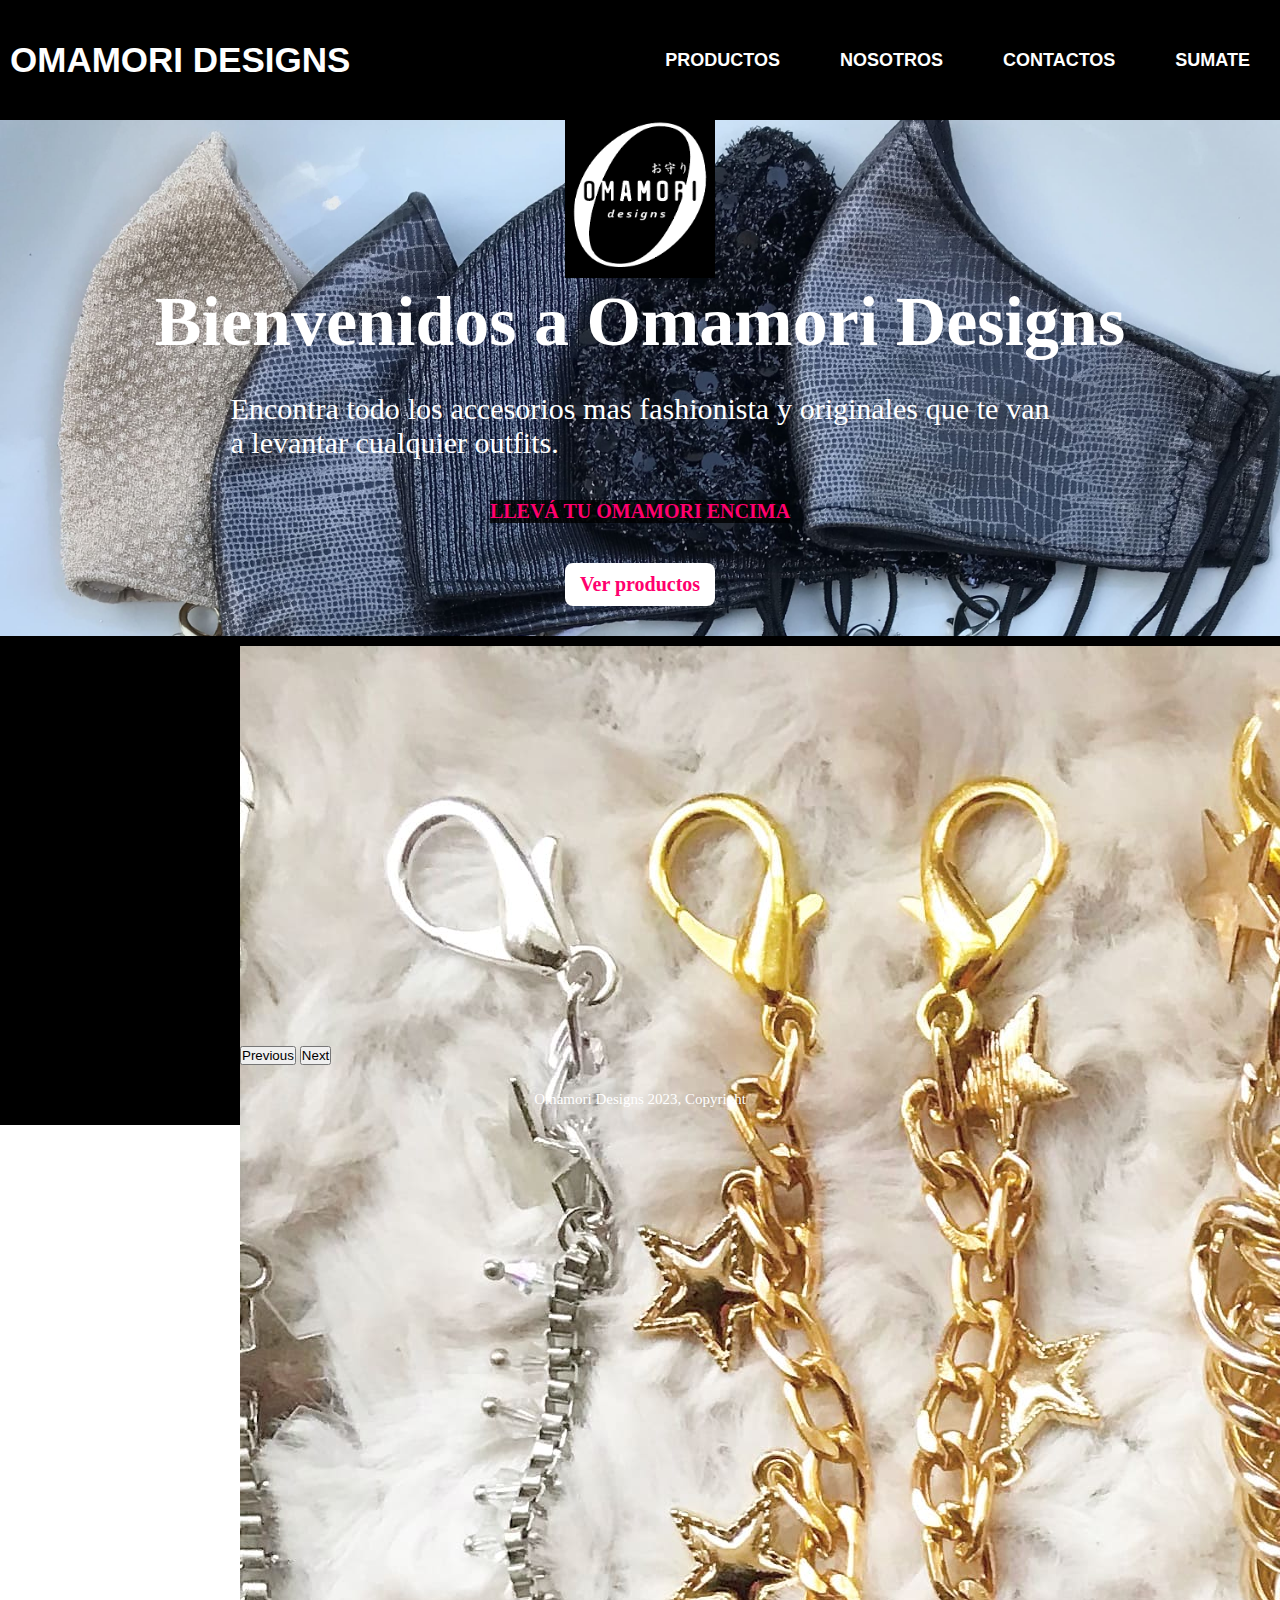
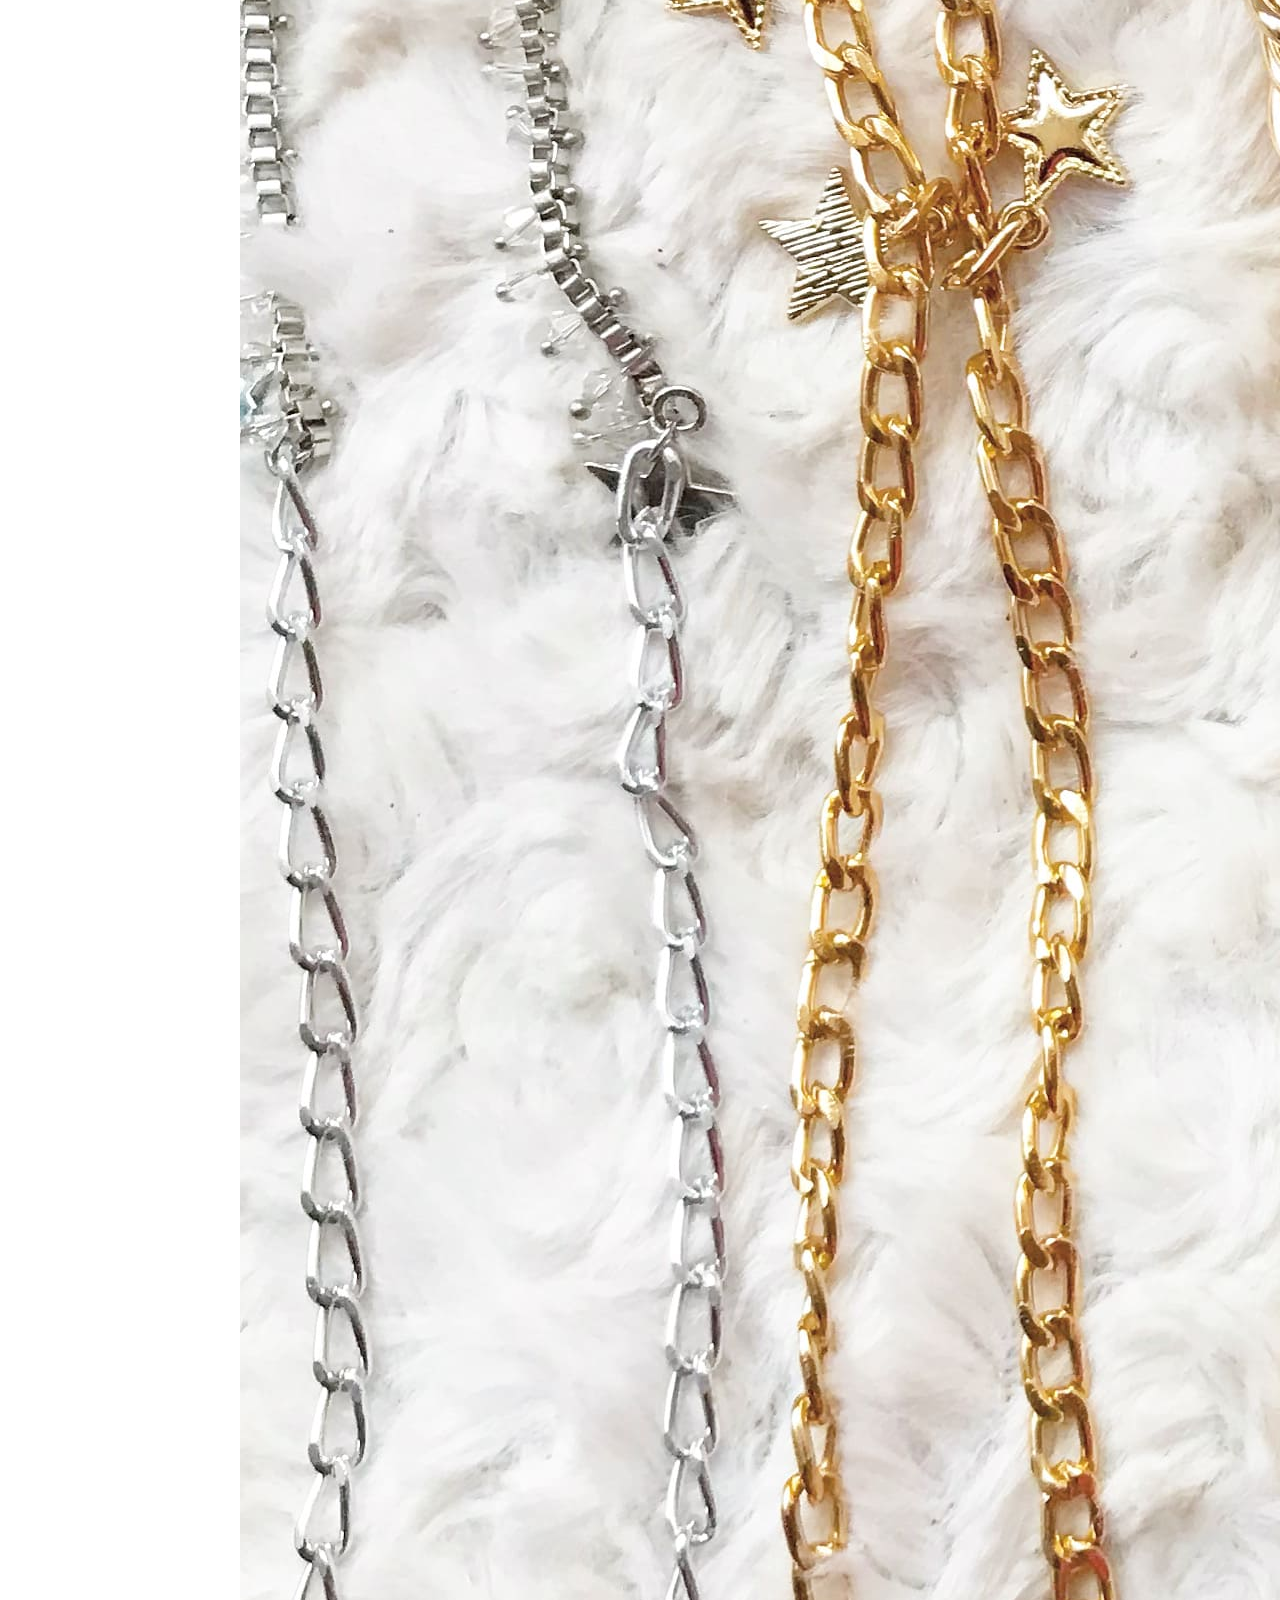
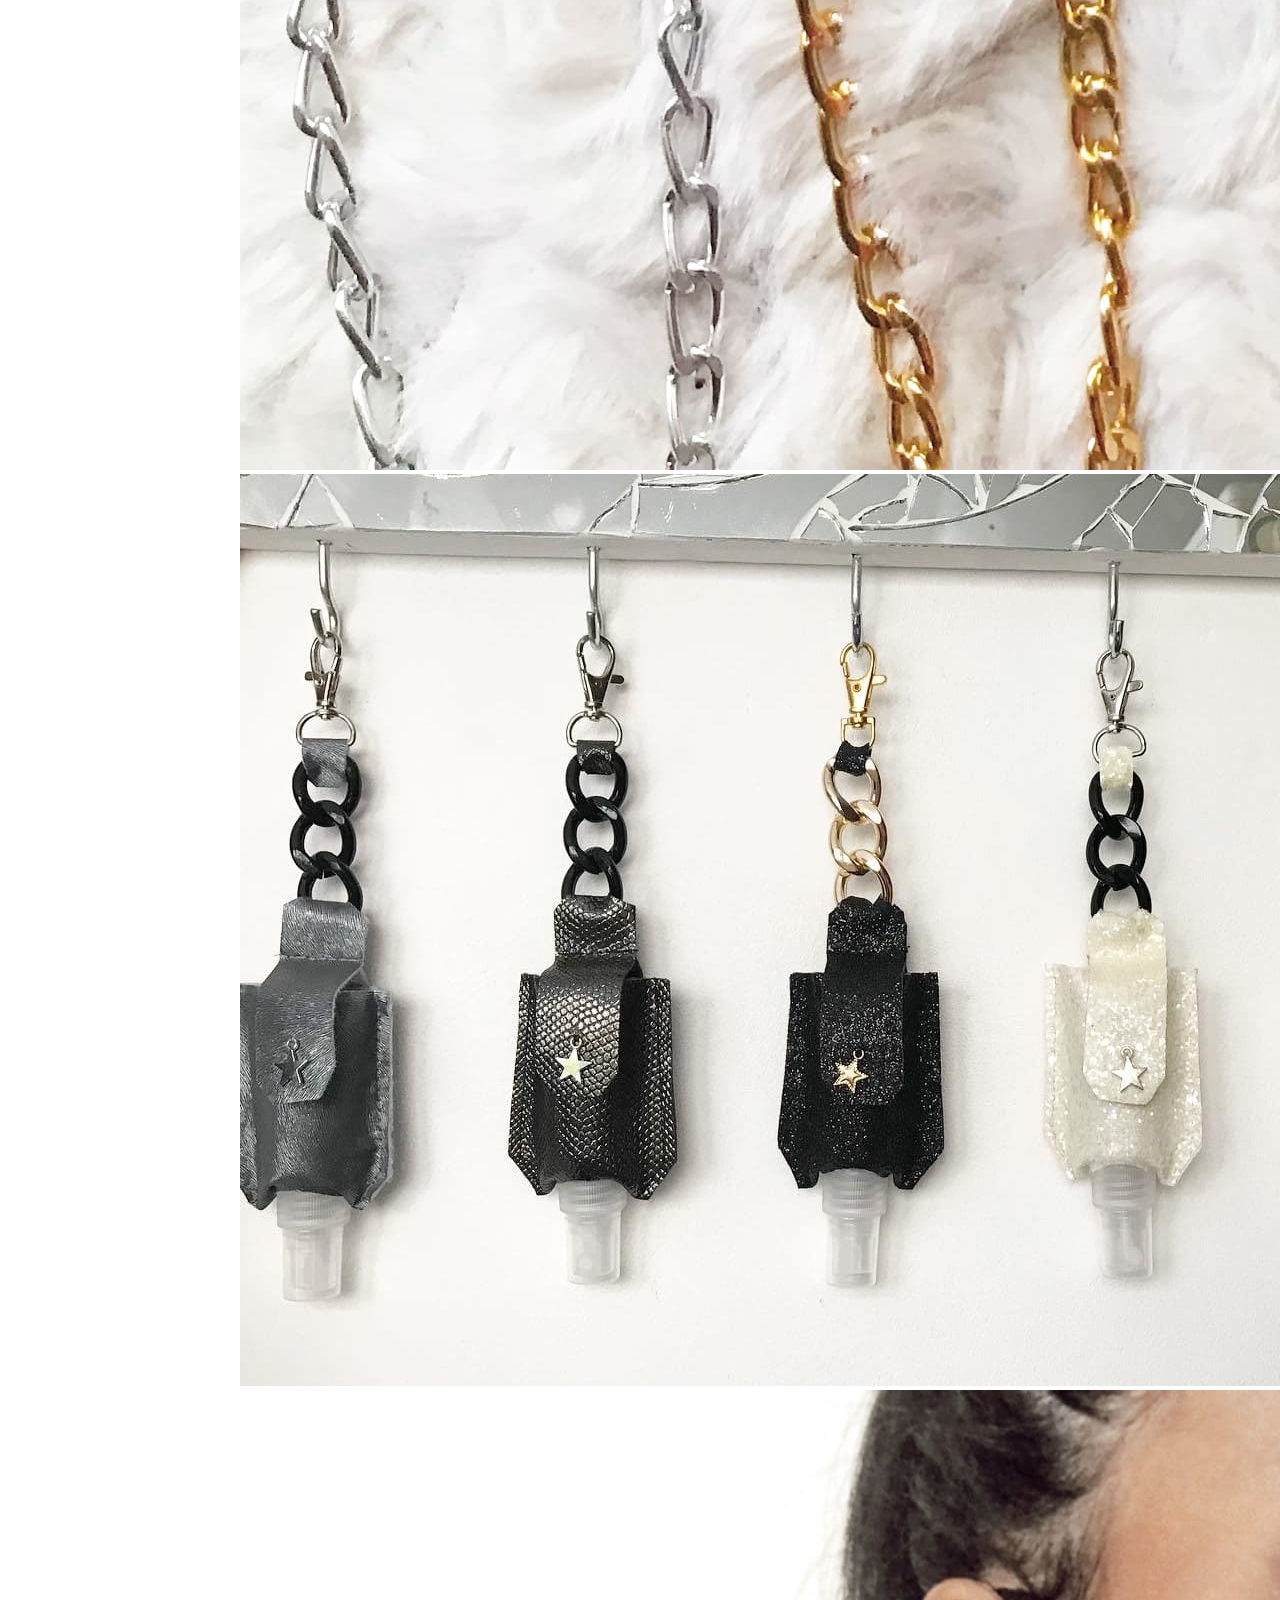
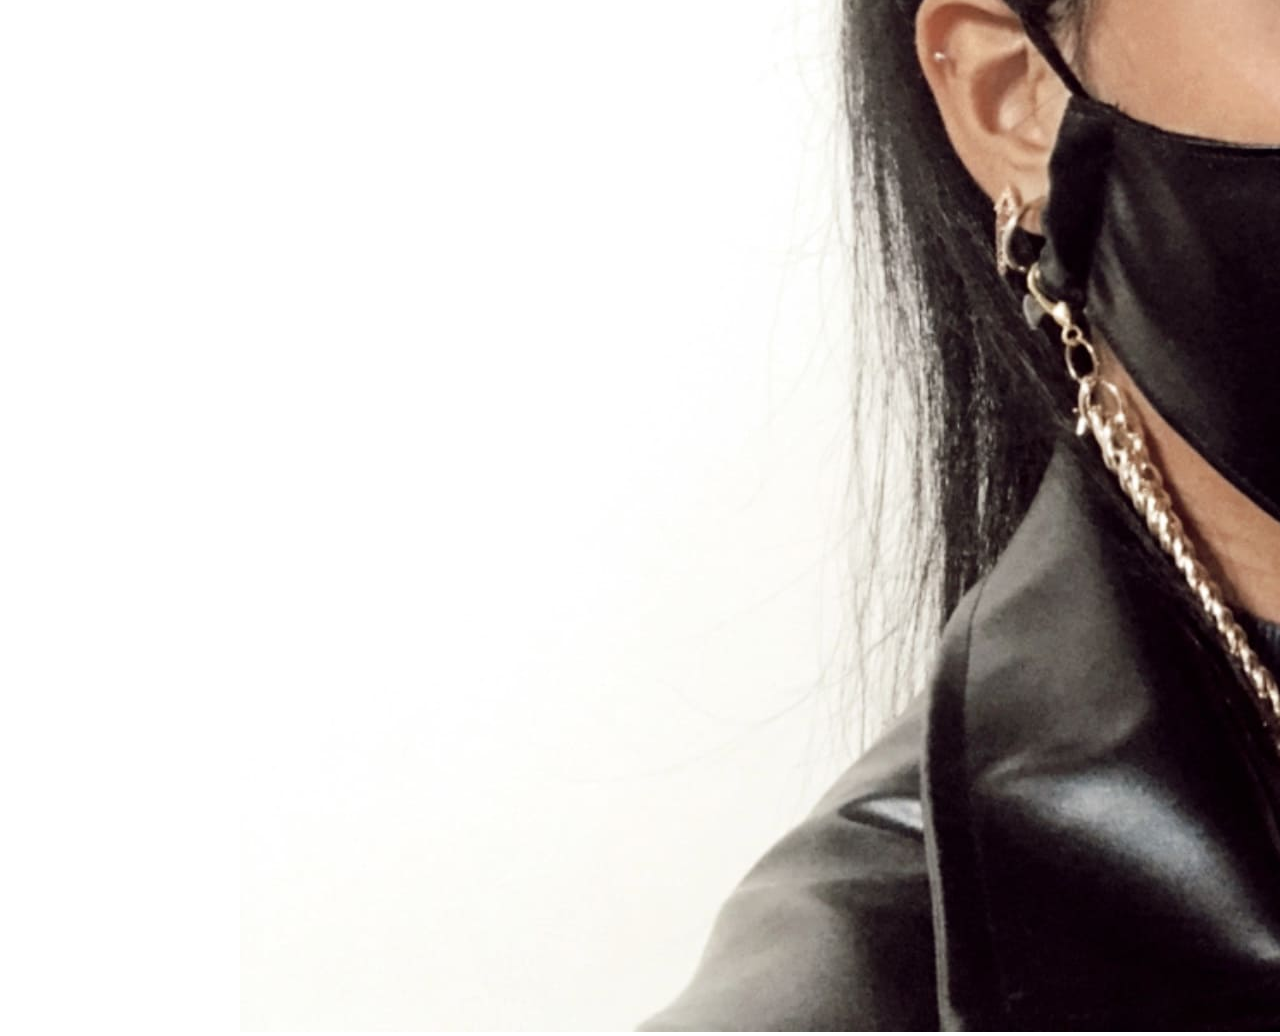
<file: index.html>
<!DOCTYPE html>
<html lang="en">
    <head>
        <meta charset="UTF-8">
        <meta name="viewport" content="width=device-width, initial-scale=1.0">
        <meta name="description" content=" Bienvenidos a Omamori Designs! Acá estan los mejores accesorios de moda, super fashionistas. Diseños únicos y originales. Diseños propios para vos o regalar.">
        <meta name="keywords" content="Accesorios, accesorios de moda, emprendimiento, omamori designs, diseños propios, carteras modernas, emprendimientos de moda, moda en accesorios, diseños con cadenas, diseño fashion, llaverosgel, barbijos lindos, accesorios para regalar, porta vasos, sujeta barbijos, sujeta lentes, carteras.">
        <title>OMAMORI DESIGNS | Inicio</title>
        <link href="https://cdn.jsdelivr.net/npm/bootstrap@5.3.2/dist/css/bootstrap.min.css" rel="stylesheet" integrity="sha384-T3c6CoIi6uLrA9TneNEoa7RxnatzjcDSCmG1MXxSR1GAsXEV/Dwwykc2MPK8M2HN" crossorigin="anonymous">
        <link rel="stylesheet" href="./css/style.css">
        <link rel="shortcut icon" href="./imagenes/LOGO.png">
    </head> 
    <body>
        <header>
            <a href="index.html"> OMAMORI DESIGNS </a> 
            <nav>
                <ul>
                    <li class="menu-item"><a href="./paginas/productos.html" > PRODUCTOS </a></li>
                    <li class="menu-item"><a href="./paginas/nosotros.html" > NOSOTROS </a></li>
                    <li class="menu-item"><a href="./paginas/contactos.html" > CONTACTOS </a></li>
                    <li class="menu-item"><a href="./paginas/sumate.html" > SUMATE </a></li>
                </ul>
            </nav>
        </header>
        <main>
            <section id="bannerBienvenida">
                <div>
                    <img src="./imagenes/logo.png" alt="logo de marca">
                </div>
                <h1>Bienvenidos a Omamori Designs</h1>
                <p> Encontra todo los accesorios mas fashionista y originales que te van a levantar cualquier outfits.</p>
                <div>
                    <p>LLEVÁ TU OMAMORI ENCIMA</p>
                </div>  
                <a href="./paginas/productos.html">Ver productos</a>
            </section> 
            <section id="carousel">
                <div id="carouselInicio" class="carousel slide" data-bs-ride="carousel">
                    <div class="carousel-inner">
                        <div class="carousel-item active">
                            <img src="./imagenes/holders.JPG" class="d-block w-100" alt="holder barbijos">
                        </div>
                        <div class="carousel-item">
                            <img src="./imagenes/llaverosgel.JPG" class="d-block w-100" alt="llaveros porta gel">
                        </div>
                        <div class="carousel-item">
                            <img src="./imagenes/usurariobarbijo.JPG" class="d-block w-100" alt="naru barbijo">
                        </div>
                    </div>
                    <button class="carousel-control-prev" type="button" data-bs-target="#carouselInicio" data-bs-slide="prev">
                        <span class="carousel-control-prev-icon" aria-hidden="true"></span>
                        <span class="visually-hidden">Previous</span>
                    </button>
                    <button class="carousel-control-next" type="button" data-bs-target="#carouselInicio" data-bs-slide="next">
                        <span class="carousel-control-next-icon" aria-hidden="true"></span>
                        <span class="visually-hidden">Next</span>
                    </button>
                </div>
            </section>
        </main>
        <footer>
            <p>Omamori Designs 2023, Copyright</p>
        </footer>
        <script src="https://cdn.jsdelivr.net/npm/bootstrap@5.3.2/dist/js/bootstrap.bundle.min.js" integrity="sha384-C6RzsynM9kWDrMNeT87bh95OGNyZPhcTNXj1NW7RuBCsyN/o0jlpcV8Qyq46cDfL" crossorigin="anonymous"></script>
    </body>
</html>
</file>
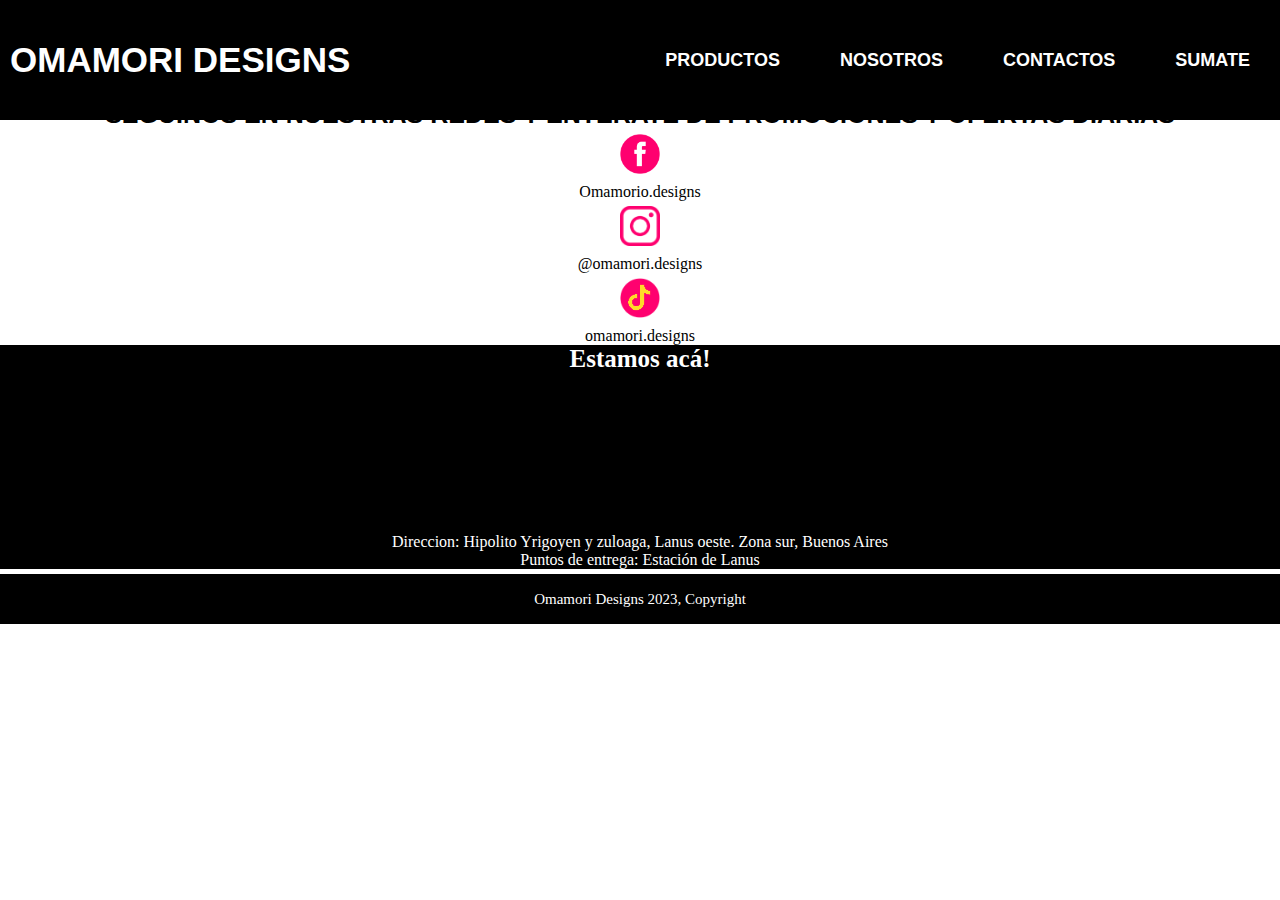
<file: paginas/contactos.html>
<!DOCTYPE html>
<html lang="en">
    <head>
        <meta charset="UTF-8">
        <meta name="viewport" content="width=device-width, initial-scale=1.0">
        <meta name="description" content="Somos Omamori Designs, emprendimiento de accesorios de moda diseñados en zona sur para toda Argentina y con ganas de llegar a todo el mundo. encontranos en tiktok, facebook e instagram como OMAMORI.DESIGNS">
        <meta name="keywords" content="Accesorios, accesorios de moda, emprendimiento, omamori designs, diseños propios, carteras modernas, emprendimientos de moda, moda en accesorios, diseños con cadenas, diseño fashion, llaverosgel, barbijos lindos, accesorios para regalar, porta vasos, sujeta barbijos, sujeta lentes, carteras, argentina, nikkei, Buenos Aires.">
        <title>OMAMORI DESIGNS | Contactos</title>
        <link href="https://cdn.jsdelivr.net/npm/bootstrap@5.3.2/dist/css/bootstrap.min.css" rel="stylesheet" integrity="sha384-T3c6CoIi6uLrA9TneNEoa7RxnatzjcDSCmG1MXxSR1GAsXEV/Dwwykc2MPK8M2HN" crossorigin="anonymous">
        <link rel="stylesheet" href="../css/style.css">
        <link rel="shortcut icon" href="../imagenes/logo.png">
    </head> 
    <body>
        <header>
            <a href="../index.html"> OMAMORI DESIGNS </a> 
            <nav>
                <ul>
                    <li class="menu-item"><a href="../paginas/productos.html" > PRODUCTOS </a></li>
                    <li class="menu-item"><a href="../paginas/nosotros.html" > NOSOTROS </a></li>
                    <li class="menu-item"><a href="contactos.html" > CONTACTOS </a></li>
                    <li class="menu-item"><a href="../paginas/sumate.html" > SUMATE </a></li>
                </ul>
            </nav>
        </header>
        <main>
            <section>
                <div id="redesSocialesContacto">
                    <div class="redes-sociales">
                        <h1>SEGUINOS EN NUESTRAS REDES Y ENTERATE DE PROMOCIONES Y OFERTAS DIARIAS</h1>
                        <a href="https://www.facebook.com/profile.php?id=100044801092361">
                            <img src="../imagenes/contacto-im/facebook.png" alt="Facebook">
                        </a>
                        <p>Omamorio.designs</p>
                        <a href="https://www.instagram.com/omamori.designs/?hl=es-la">
                            <img src="../imagenes/contacto-im/intagram.png" alt="Instagram">
                        </a>
                        <p>@omamori.designs</p>
                        <a href="https://www.tiktok.com/@omamori.designs?lang=es">
                            <img src="../imagenes/contacto-im/tiktok.png" alt="Tiktok">
                        </a>
                        <p>omamori.designs</p>
                    </div>
                    <div id="mapaContacto">
                        <h2>Estamos acá!</h2>
                        <iframe src="https://www.google.com/maps/embed?pb=!1m18!1m12!1m3!1d3279.528673742017!2d-58.396118624967215!3d-34.717066163492014!2m3!1f0!2f0!3f0!3m2!1i1024!2i768!4f13.1!3m3!1m2!1s0x95bccd3e3b0240fb%3A0x8816b2f3c3f0e275!2sRuta%20Nacional%20205%20%26%20Zuloaga%2C%20Remedios%20de%20Escalada%2C%20Provincia%20de%20Buenos%20Aires!5e0!3m2!1ses!2sar!4v1695672516353!5m2!1ses!2sar" width="400" height="300" style="border:0;" allowfullscreen="" loading="lazy" referrerpolicy="no-referrer-when-downgrade"></iframe>
                        <p>Direccion: Hipolito Yrigoyen y zuloaga, Lanus oeste. Zona sur, Buenos 
                        Aires</p>
                        <p>Puntos de entrega: Estación de Lanus</p>
                    </div>
                </div>
            </section>
        </main>
        <footer>
            <p>Omamori Designs 2023, Copyright</p>
        </footer>
        <script src="https://cdn.jsdelivr.net/npm/bootstrap@5.3.2/dist/js/bootstrap.bundle.min.js" integrity="sha384-C6RzsynM9kWDrMNeT87bh95OGNyZPhcTNXj1NW7RuBCsyN/o0jlpcV8Qyq46cDfL" crossorigin="anonymous"></script>
    </body>
</html>
</file>
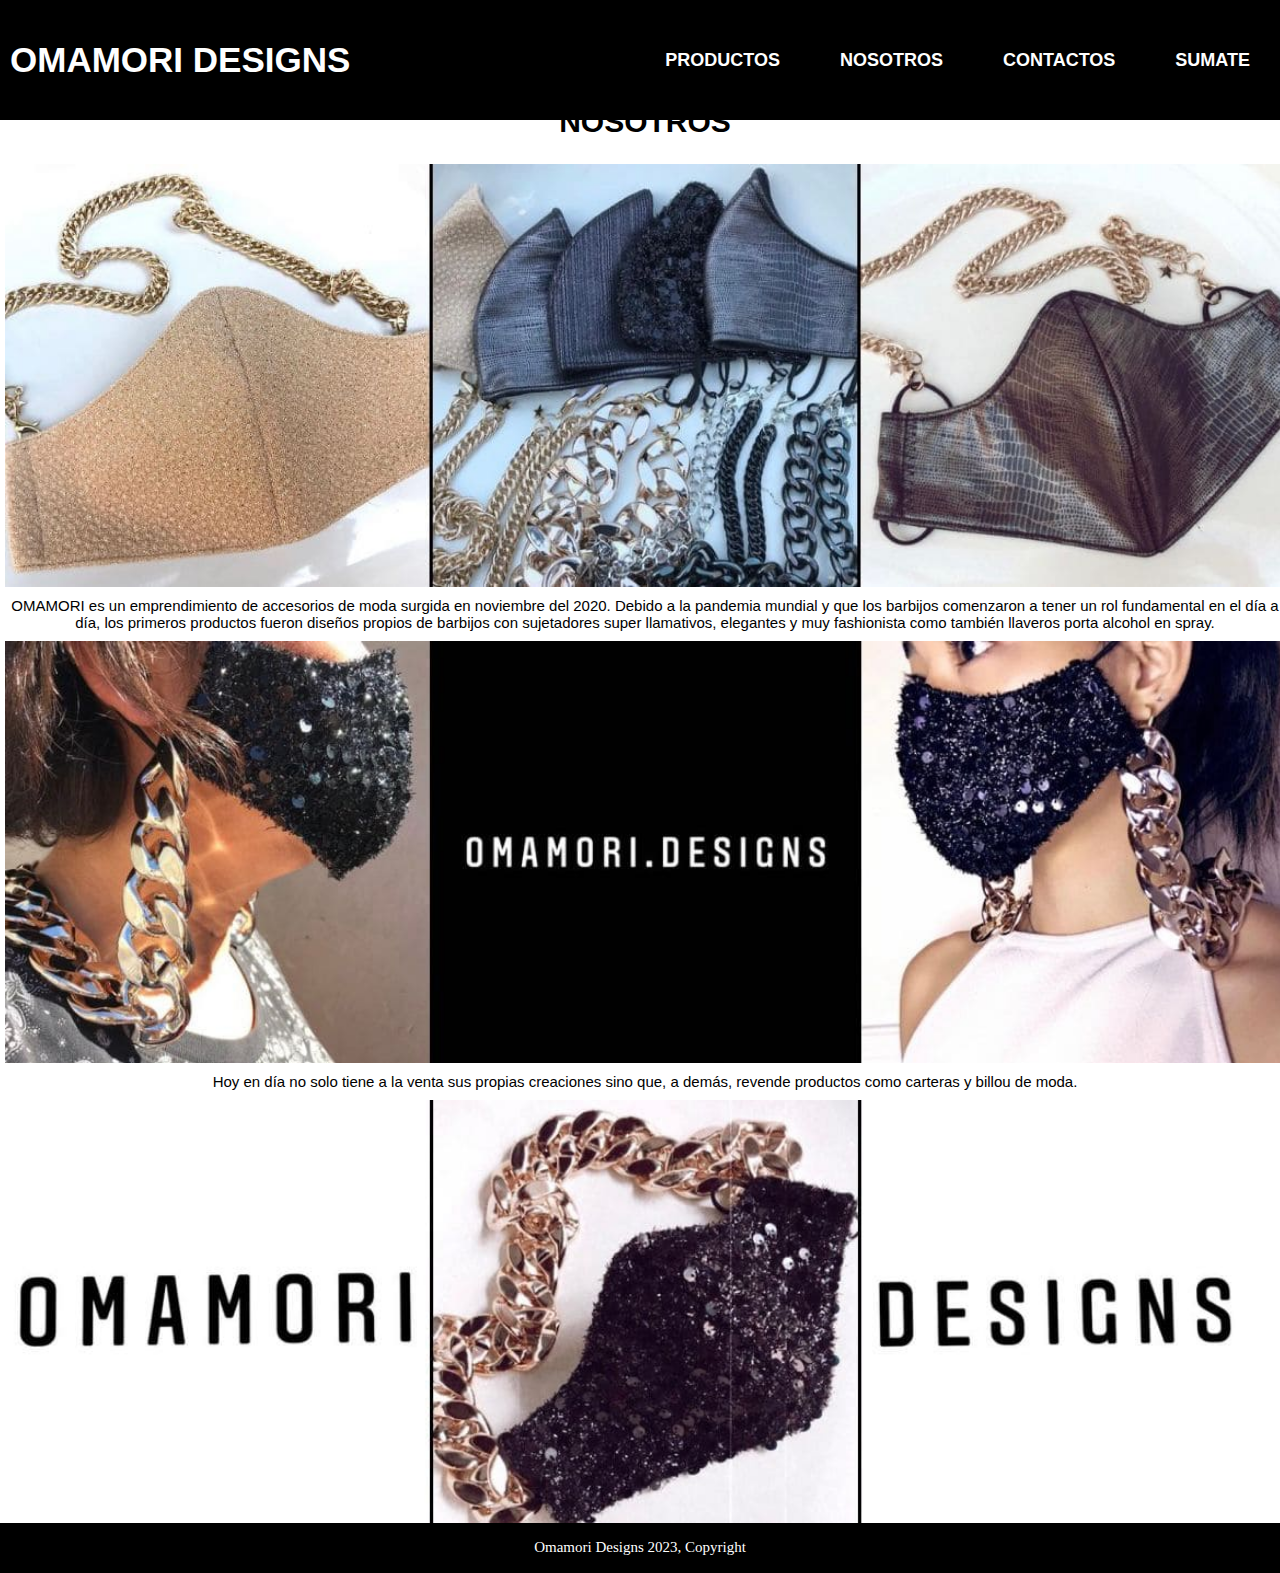
<file: paginas/nosotros.html>
<!DOCTYPE html>
<html lang="en">
    <head>
        <meta charset="UTF-8">
        <meta name="viewport" content="width=device-width, initial-scale=1.0">
        <meta name="description" content=" Somos Omamori Designs, un emprendimieto de accesorios de moda super fashionista, originales donde no vas a pasar desapercibida. Diseñamos el producto como también su packaging">
        <meta name="keywords" content="Accesorios, accesorios de moda, emprendimiento, omamori designs, diseños propios, carteras modernas, emprendimientos de moda, moda en accesorios, diseños con cadenas, diseño fashion, llaverosgel, barbijos lindos, accesorios para regalar, porta vasos, sujeta barbijos, sujeta lentes, carteras.">
        <title>OMAMORI DESIGNS | Nosotros</title>
        <link href="https://cdn.jsdelivr.net/npm/bootstrap@5.3.2/dist/css/bootstrap.min.css" rel="stylesheet" integrity="sha384-T3c6CoIi6uLrA9TneNEoa7RxnatzjcDSCmG1MXxSR1GAsXEV/Dwwykc2MPK8M2HN" crossorigin="anonymous">
        <link rel="stylesheet" href="../css/style.css">
        <link rel="shortcut icon" href="../imagenes/logo.png">
    </head> 
    <body>
        <header>
            <a href="../index.html"> OMAMORI DESIGNS </a> 
            <nav>
                <ul>
                    <li class="menu-item"><a href="../paginas/productos.html" > PRODUCTOS </a></li>
                    <li class="menu-item"><a href="nosotros.html" > NOSOTROS </a></li>
                    <li class="menu-item"><a href="../paginas/contactos.html" > CONTACTOS </a></li>
                    <li class="menu-item"><a href="../paginas/sumate.html" > SUMATE </a></li>
                </ul>
            </nav>
        </header>
        <main>
            <section>
                <div class="contenedor-nosotros">
                    <h1>NOSOTROS</h1>
                    <img class="imagen-nosotros" src="../imagenes/nosotros-im/primerosbarbijos.jpeg" alt="Imagen 1">
                    <p class="texto-nosotros">OMAMORI es un emprendimiento de accesorios de moda surgida en noviembre del 2020. Debido a la pandemia mundial y que los barbijos comenzaron a tener un rol fundamental en el día a día, los primeros productos fueron diseños propios de barbijos con sujetadores super llamativos, elegantes y muy fashionista como también llaveros porta alcohol en spray.</p>
                    <img class="imagen-nosotros" src="../imagenes/nosotros-im/creadoras.jpeg" alt="creadoras">
                    <p class="texto-nosotros">Hoy en día no solo tiene a la venta sus propias creaciones sino que, a demás, revende productos como carteras y billou de moda.</p>
                    <img class="imagen-nosotros" src="../imagenes/nosotros-im/banneromamori.jpeg" alt="Imagen 3">
                </div>
            </section>
        </main>
        <footer>
             <p>Omamori Designs 2023, Copyright</p>
        </footer>
        <script src="https://cdn.jsdelivr.net/npm/bootstrap@5.3.2/dist/js/bootstrap.bundle.min.js" integrity="sha384-C6RzsynM9kWDrMNeT87bh95OGNyZPhcTNXj1NW7RuBCsyN/o0jlpcV8Qyq46cDfL" crossorigin="anonymous"></script>
     </body>
</html>
</file>
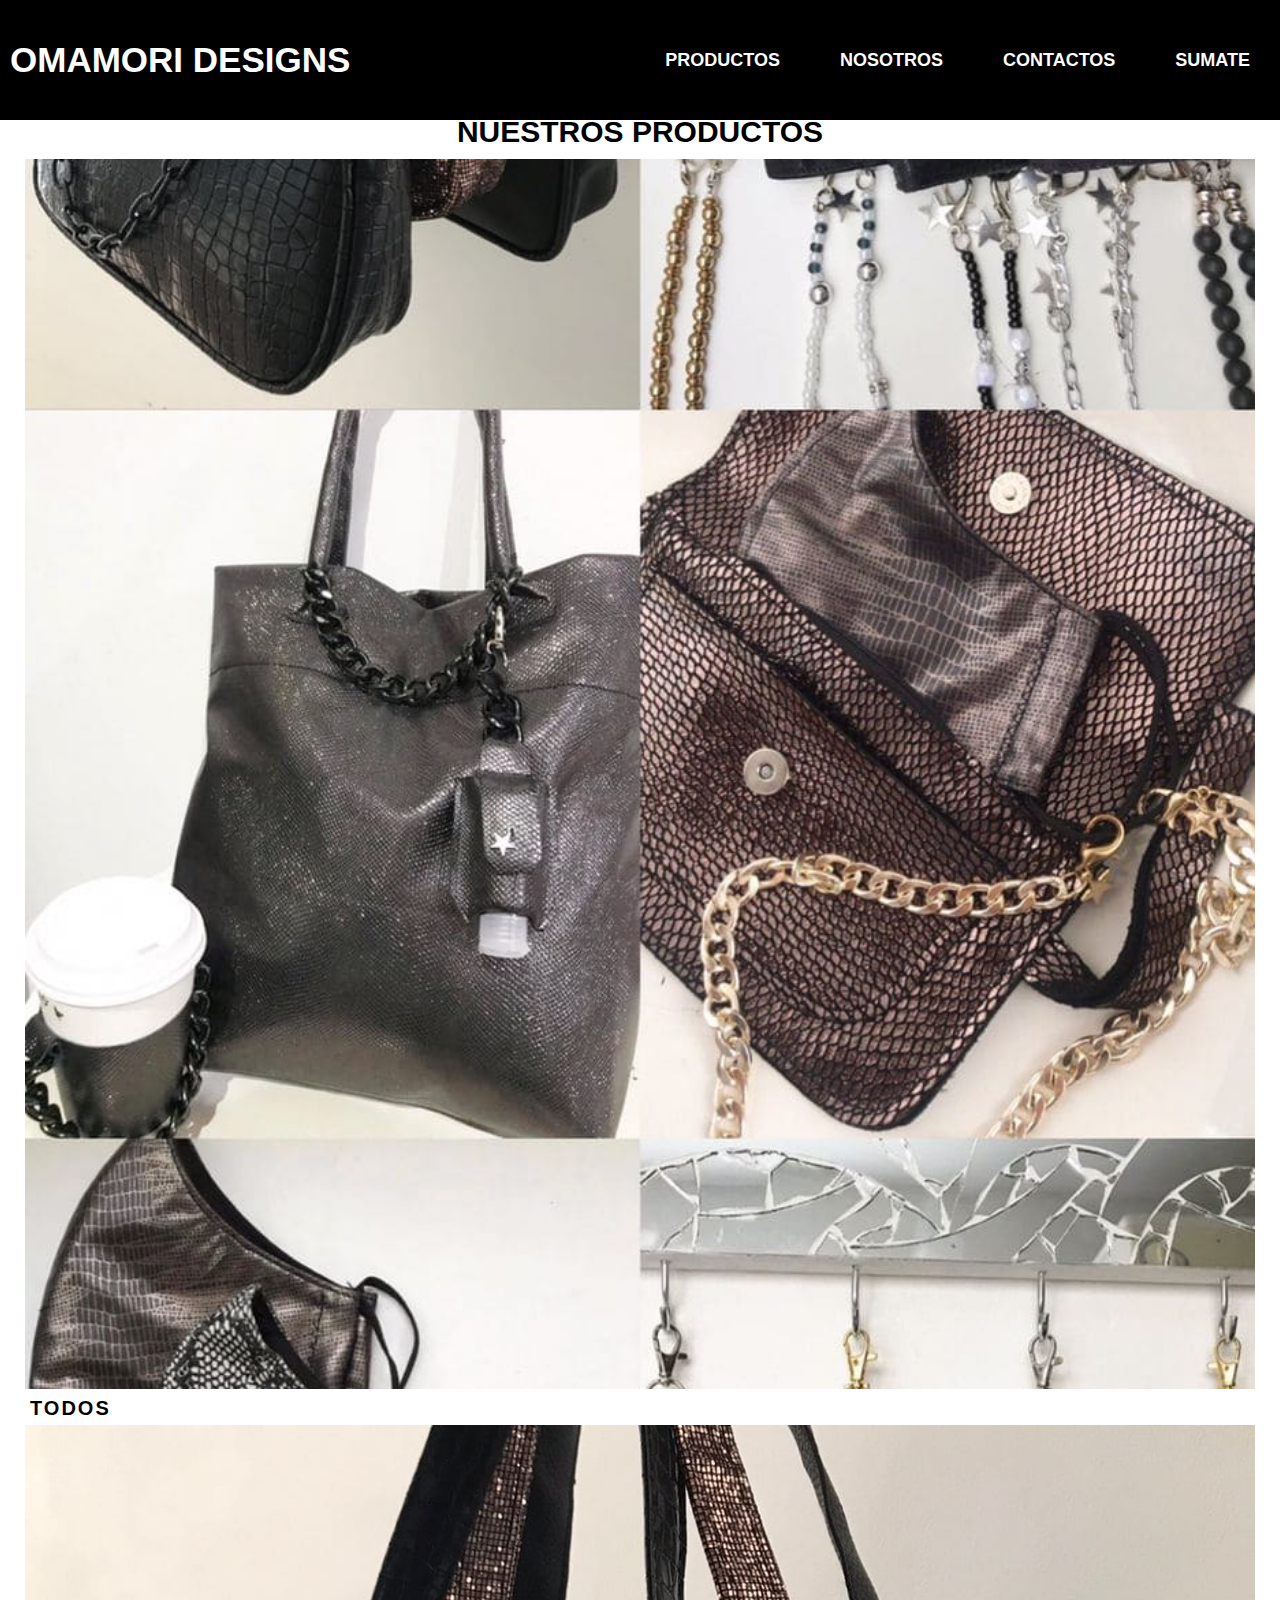
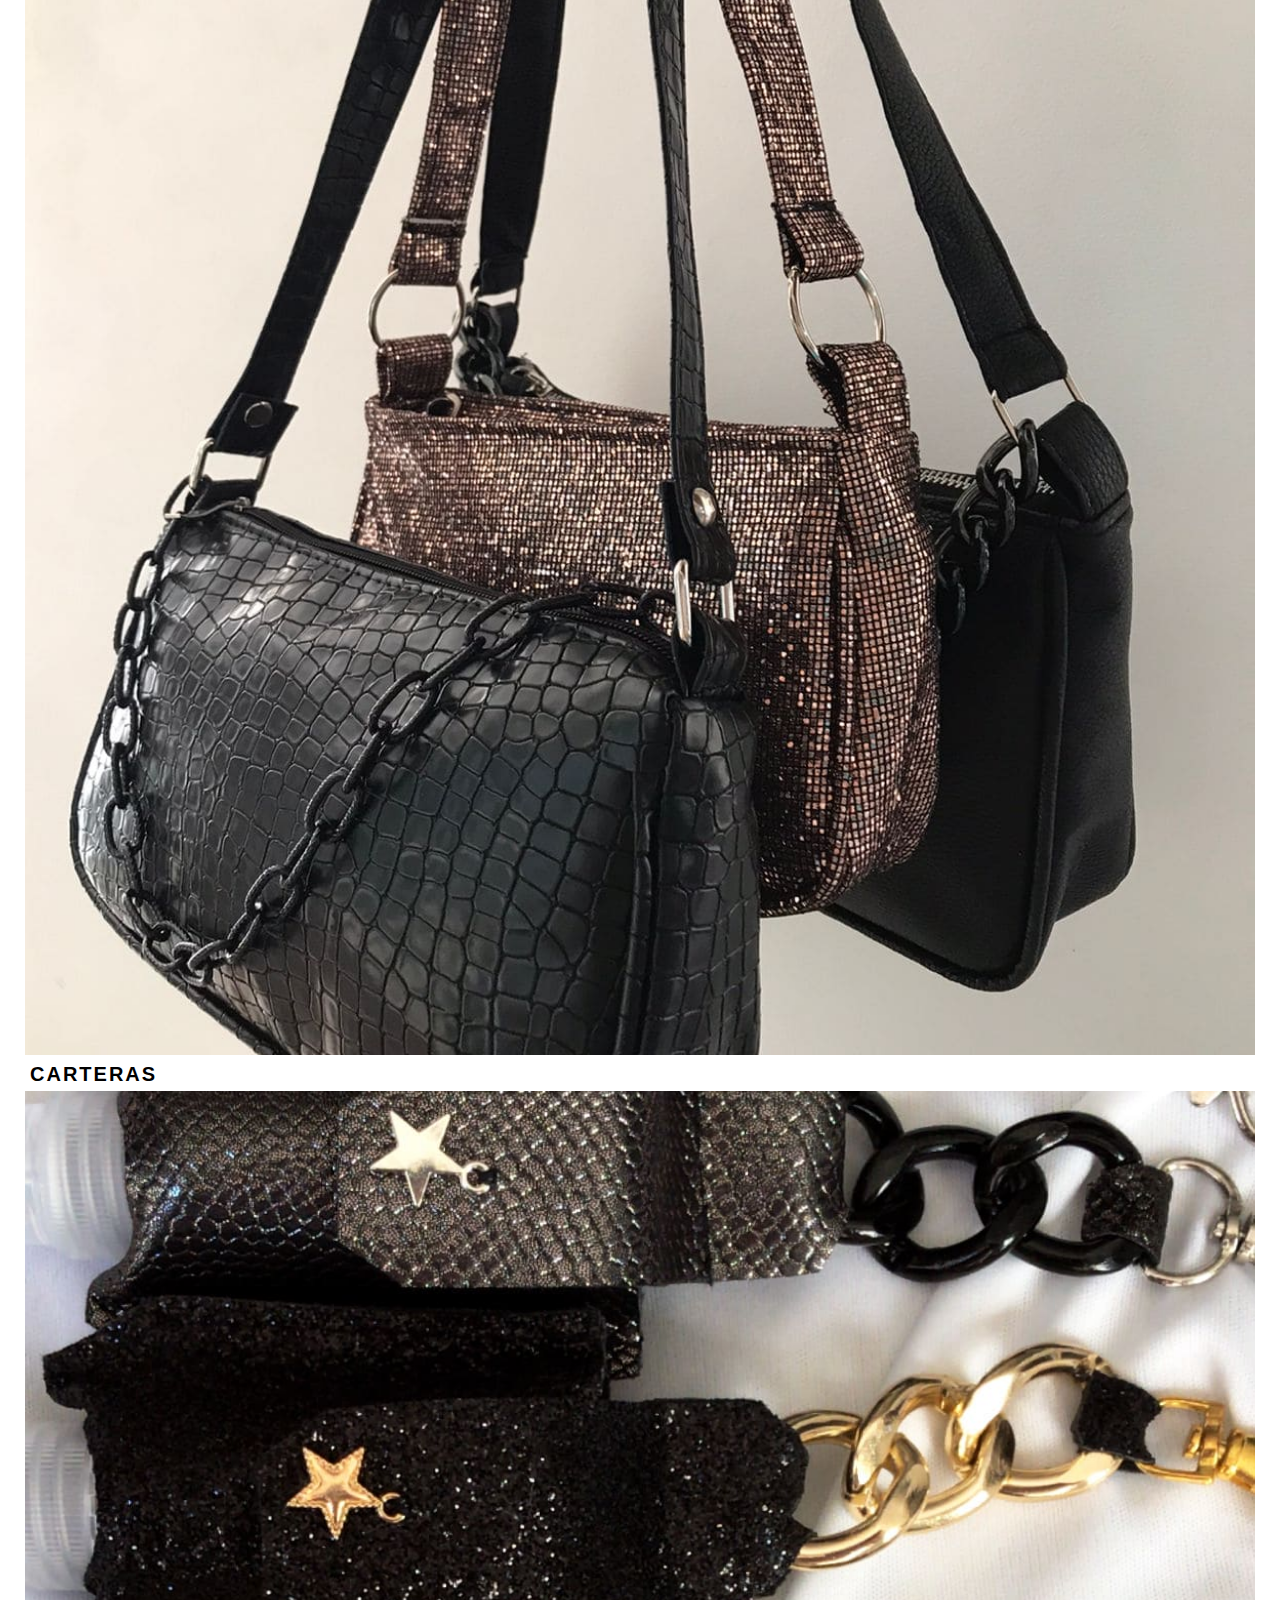
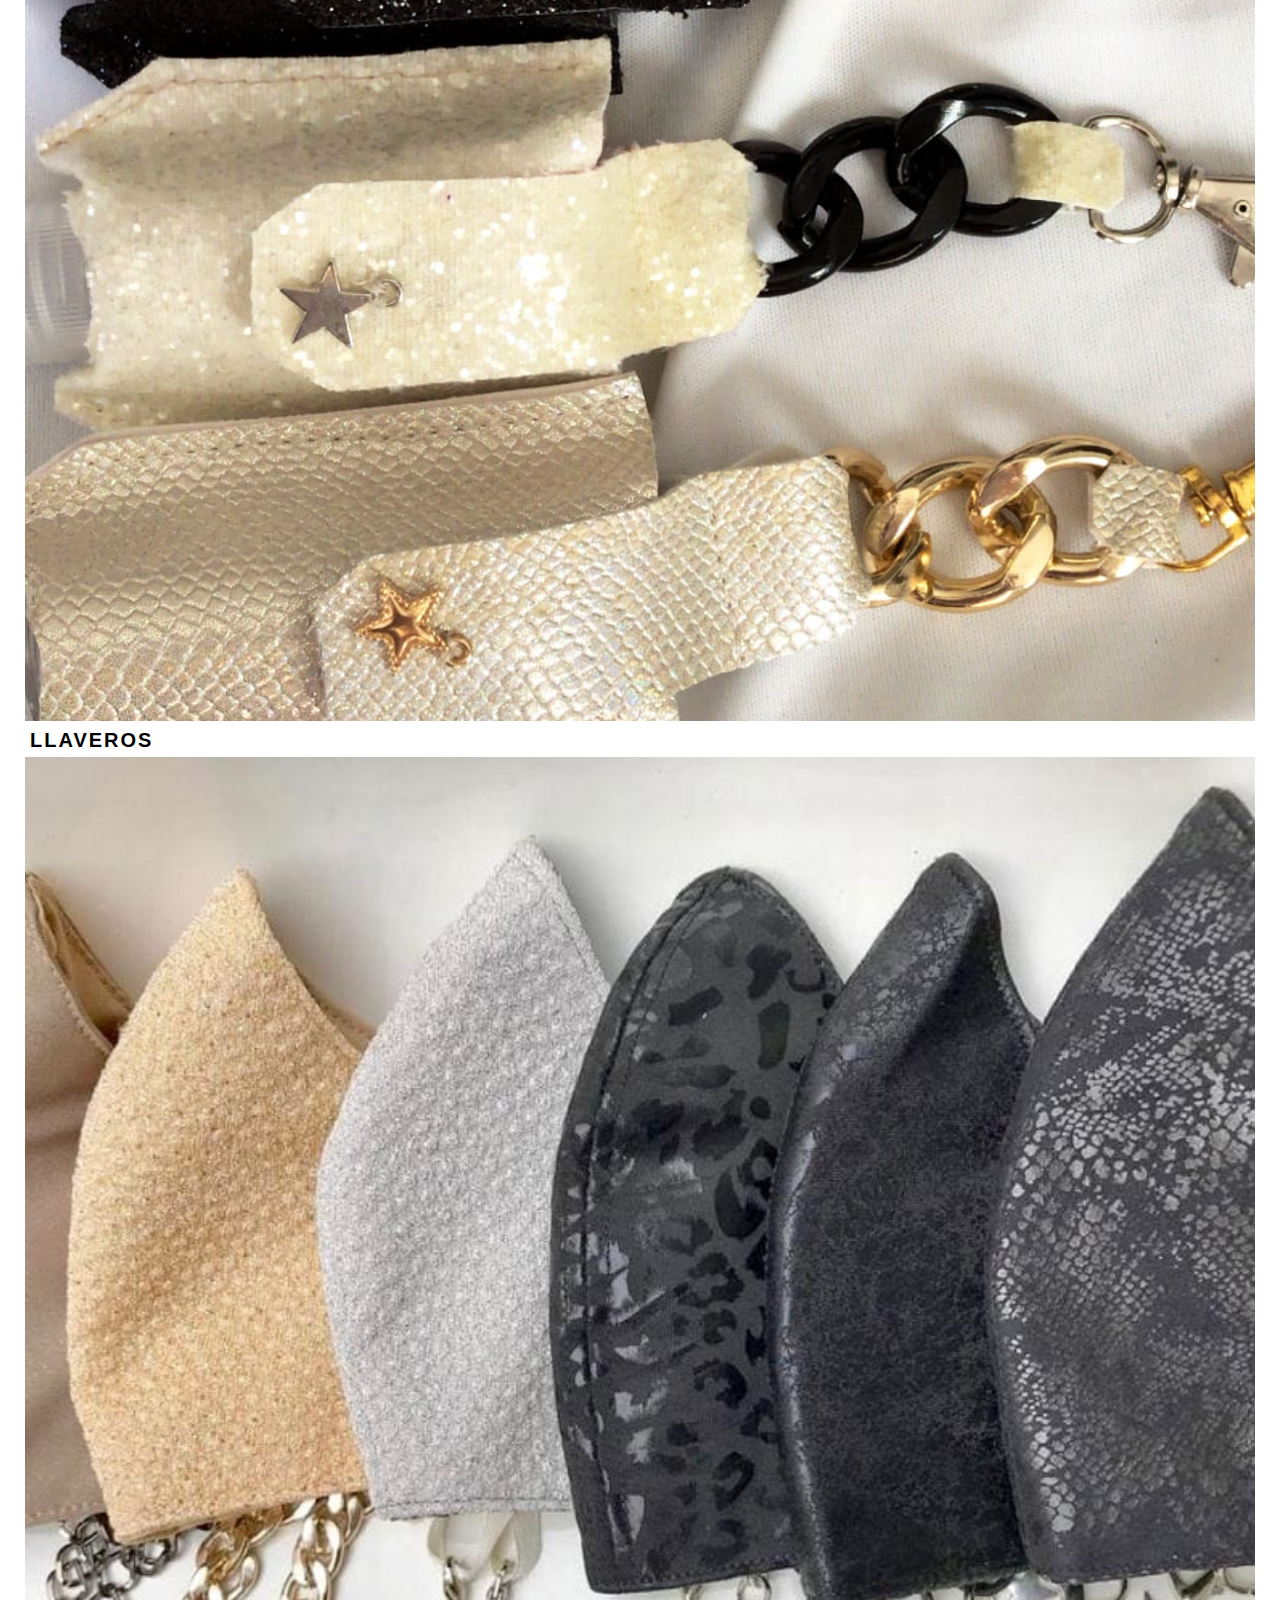
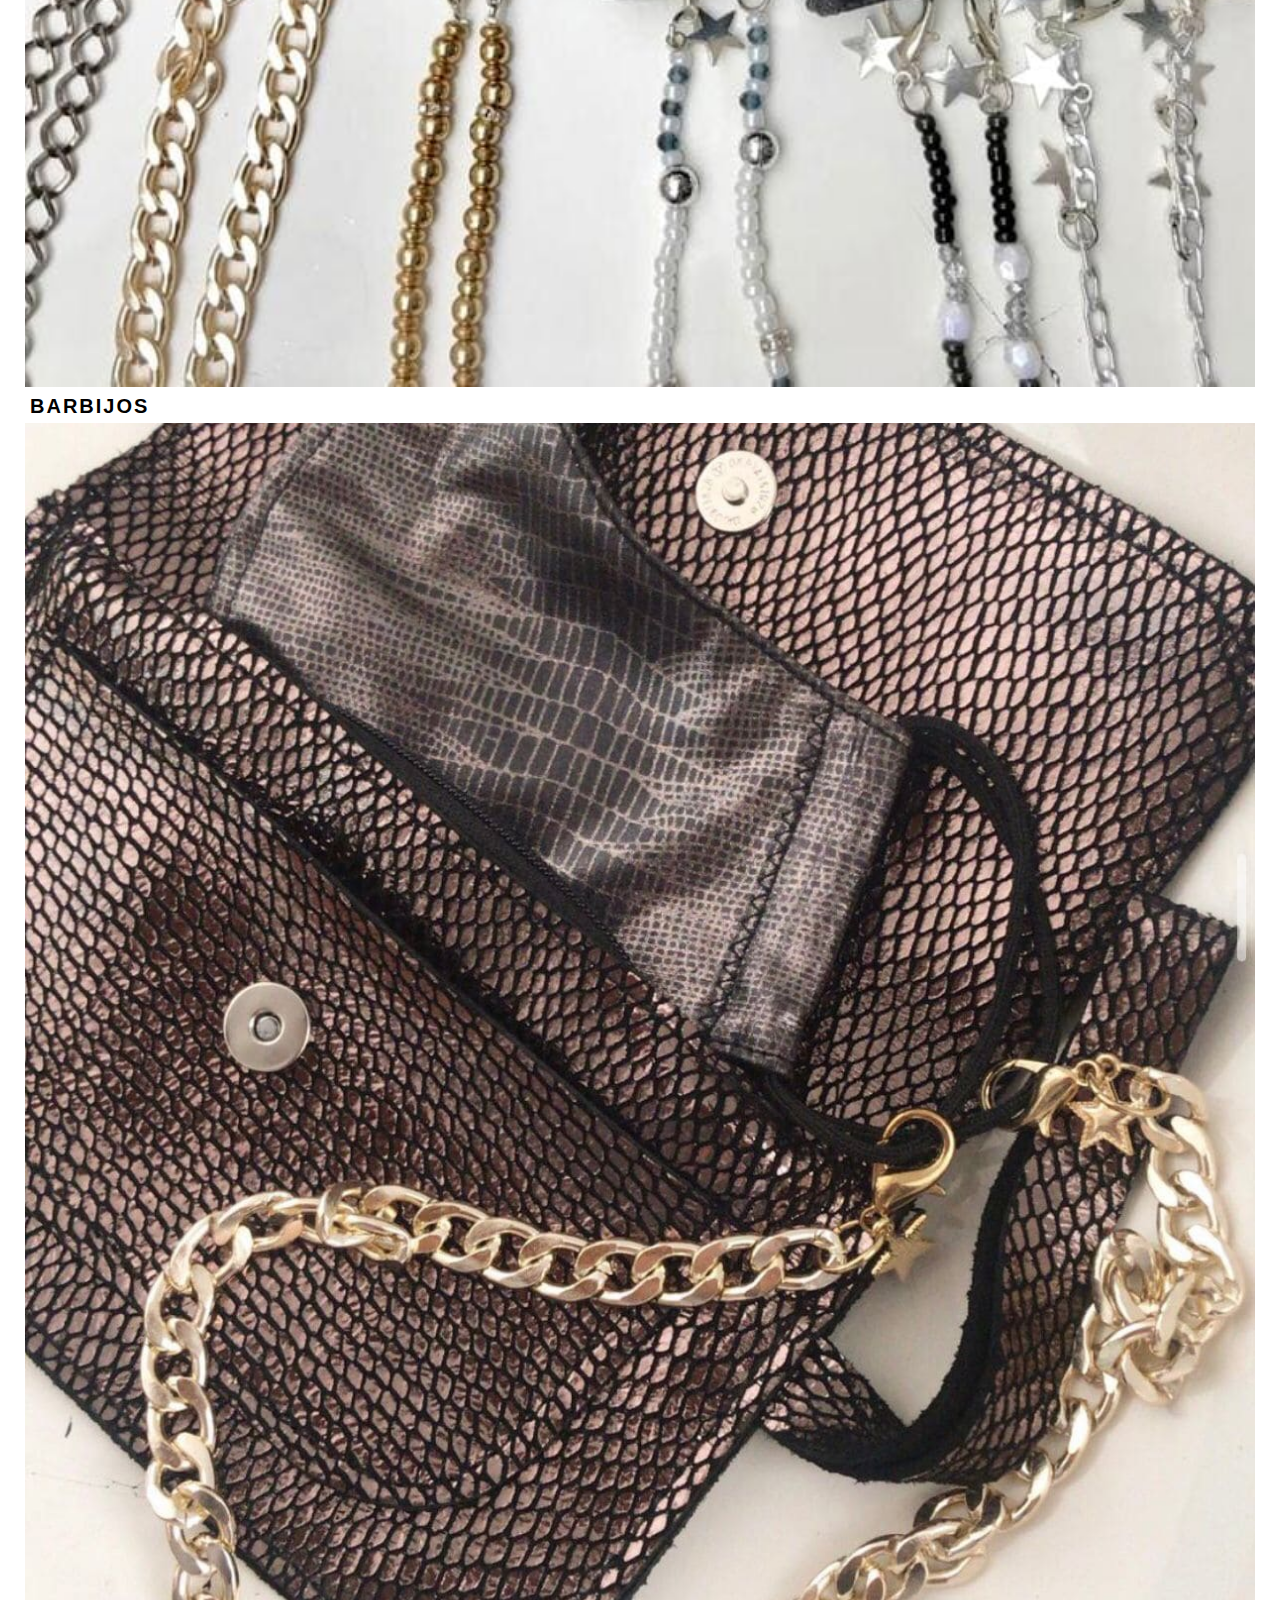
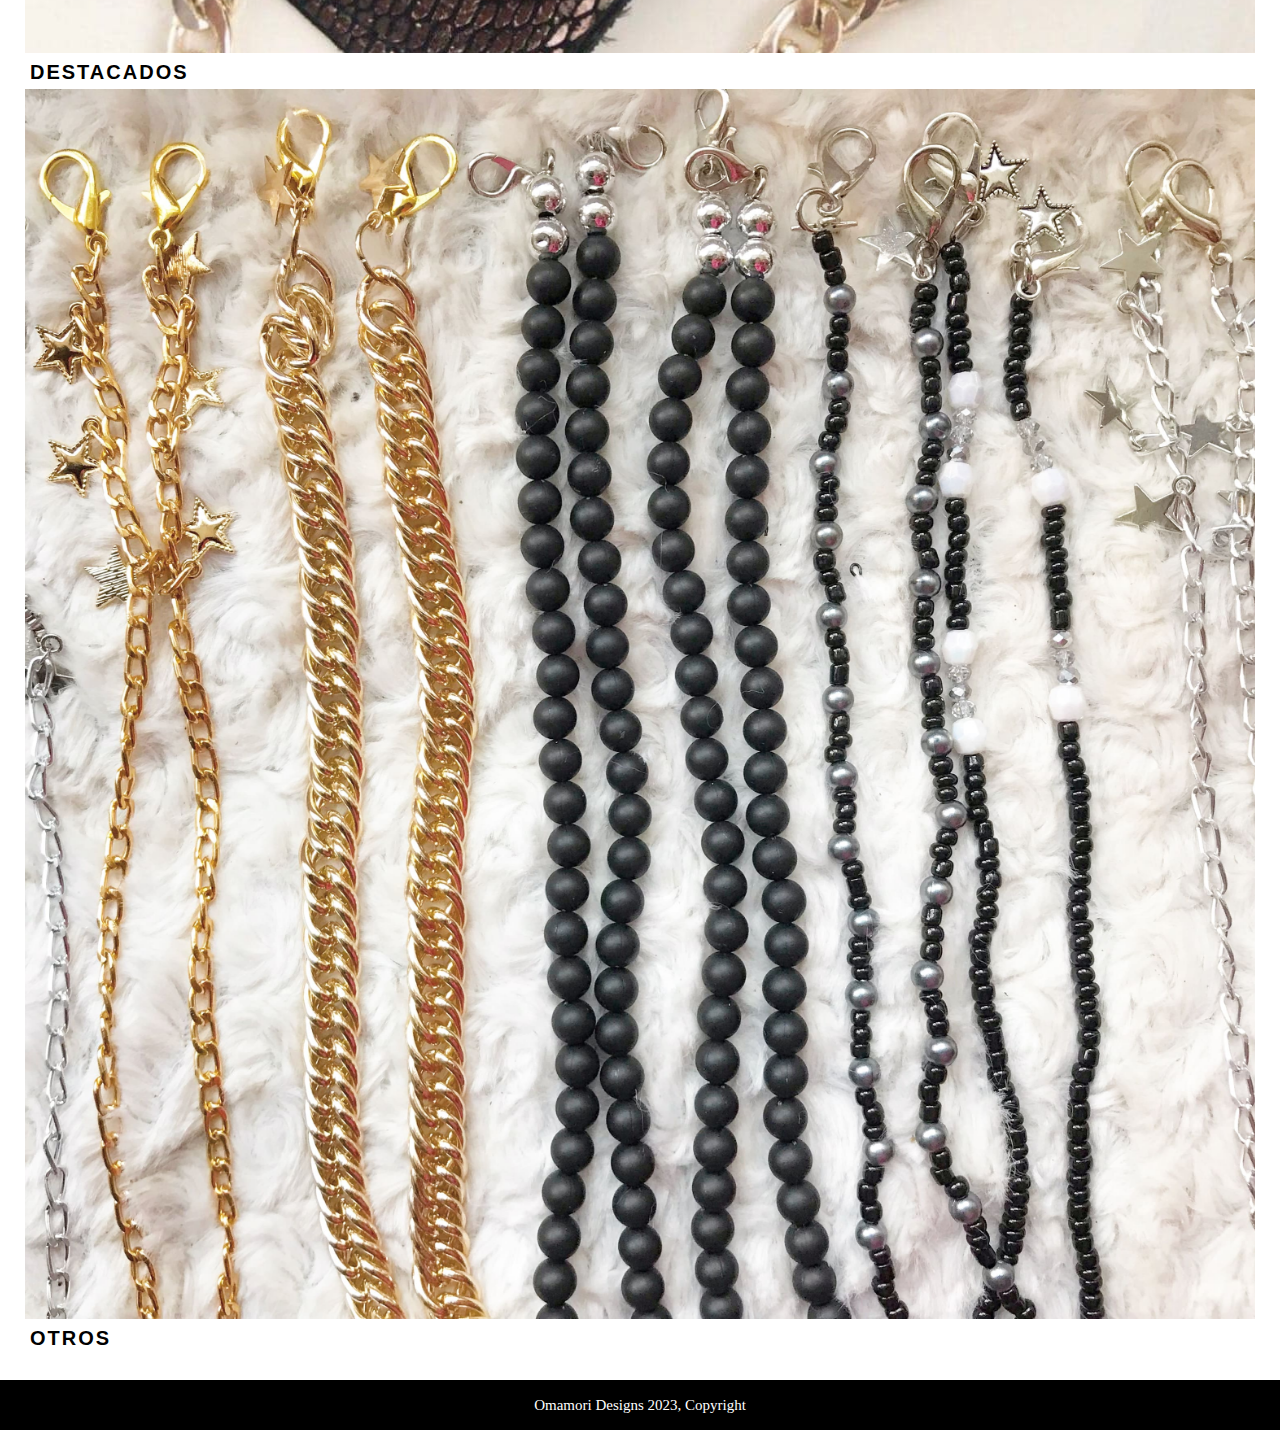
<file: paginas/productos.html>
<!DOCTYPE html>
<html lang="en">
    <head>
        <meta charset="UTF-8">
        <meta name="viewport" content="width=device-width, initial-scale=1.0">
        <meta name="description" content=" Mirá estos productos de Omamori Designs! Acá estan los mejores accesorios de moda, super fashionistas, diseños únicos y propios. las mejores carteras, barbijos, sujeta vasos, llaveros alcohol y más, están acá.">
        <meta name="keywords" content="Accesorios, accesorios de moda, emprendimiento, omamori designs, diseños propios, carteras modernas, emprendimientos de moda, moda en accesorios, diseños con cadenas, diseño fashion, llaverosgel, barbijos lindos, accesorios para regalar, porta vasos, sujeta barbijos, sujeta lentes, carteras.">
        <title>OMAMORI DESIGNS | Productos</title>
        <link href="https://cdn.jsdelivr.net/npm/bootstrap@5.3.2/dist/css/bootstrap.min.css" rel="stylesheet" integrity="sha384-T3c6CoIi6uLrA9TneNEoa7RxnatzjcDSCmG1MXxSR1GAsXEV/Dwwykc2MPK8M2HN" crossorigin="anonymous">
        <link rel="stylesheet" href="../css/style.css">
        <link rel="shortcut icon" href="../imagenes/logo.png">
    </head> 
    <body>
        <header>
            <a href="../index.html"> OMAMORI DESIGNS </a> 
            <nav>
                <ul>
                    <li class="menu-item"><a href="productos.html" > PRODUCTOS </a></li>
                    <li class="menu-item"><a href="../paginas/nosotros.html" > NOSOTROS </a></li>
                    <li class="menu-item"><a href="../paginas/contactos.html" > CONTACTOS </a></li>
                    <li class="menu-item"><a href="../paginas/sumate.html" > SUMATE </a></li>
                </ul>
            </nav>
        </header>
        <main> 
            <section id="paginasDeProductos"> 
                <h1> NUESTROS PRODUCTOS</h1>
                <div class="container">
                    <div class="row">
                        <div class="col-12 col-md-6 col-xl-3">
                            <div class="titulos-productos text-center">
                                <a href="../paginas/Productos/pag-ejemplo-nada.html">
                                    <img src="../imagenes/productos-im/todos.jpeg" alt="Productos a la venta">
                                </a> 
                                <h2>TODOS</h2>
                            </div>
                        </div>
                        <div class="col-12 col-md-6 col-xl-3">
                            <div class="titulos-productos text-center">
                                <a href="../paginas/Productos/pag-ejemplo-nada.html">
                                    <img src="../imagenes/productos-im/carteras.jpeg" alt="Carteras">
                                </a>
                                <h2>CARTERAS</h2>
                            </div>
                        </div>
                        <div class="col-12 col-md-6 col-xl-3">
                            <div class="titulos-productos text-center">
                                <a href="../paginas/Productos/pag-ejemplo-nada.html">
                                    <img src="../imagenes/productos-im/llaveros.JPG" alt="Llaveros">
                                </a>
                                <h2>LLAVEROS</h2>
                            </div>
                        </div>
                        <div class="col-12 col-md-6 col-xl-3">
                            <div class="titulos-productos text-center">
                                <a href="../paginas/Productos/pag-ejemplo-nada.html">
                                    <img src="../imagenes/productos-im/barbijos.jpeg" alt="barbijos">
                                </a>
                                <h2>BARBIJOS</h2>
                            </div>
                        </div>
                        <div class="col-12 col-md-6 col-xl-3">
                            <div class="titulos-productos text-center">
                                <a href="../paginas/Productos/pag-ejemplo-nada.html">
                                    <img src="../imagenes/productos-im/destacados.jpeg" alt="Productos destacados">
                                </a>
                                <h2>DESTACADOS</h2>
                            </div>
                        </div>
                        <div class="col-12 col-md-6 col-xl-3">
                            <div class="titulos-productos text-center">
                                <a href="../paginas/Productos/pag-ejemplo-nada.html">
                                    <img src="../imagenes/productos-im/otros.JPG" alt="otros">
                                </a>
                                <h2>OTROS</h2>
                            </div>
                        </div>
                    </div>
                </div>
            </section>  
        </main>
        <footer>
            <p>Omamori Designs 2023, Copyright</p>
        </footer>
        <script src="https://cdn.jsdelivr.net/npm/bootstrap@5.3.2/dist/js/bootstrap.bundle.min.js" integrity="sha384-C6RzsynM9kWDrMNeT87bh95OGNyZPhcTNXj1NW7RuBCsyN/o0jlpcV8Qyq46cDfL" crossorigin="anonymous"></script>
    </body>
</html>
</file>
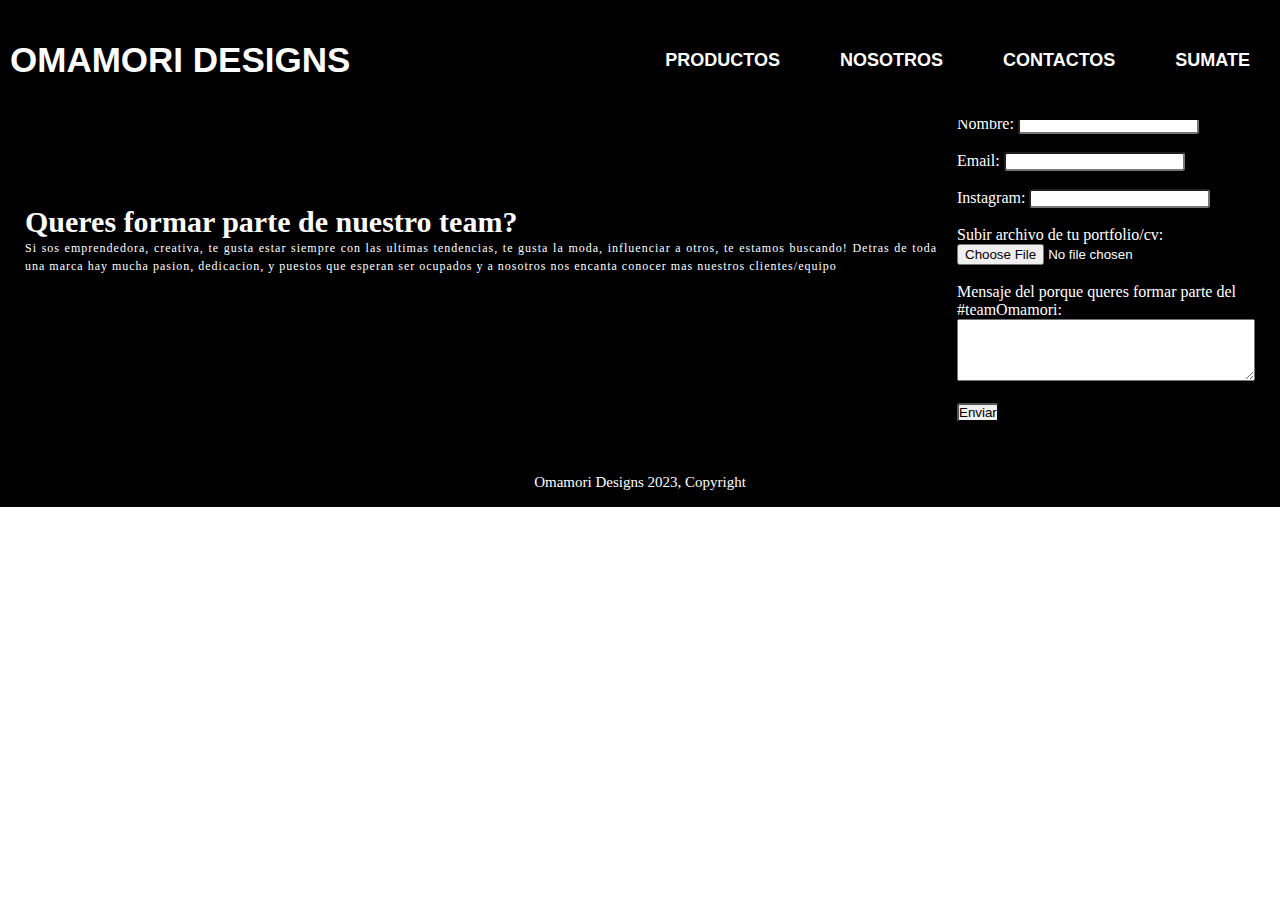
<file: paginas/sumate.html>
<!DOCTYPE html>
<html lang="en">
    <head>
        <meta charset="UTF-8">
        <meta name="viewport" content="width=device-width, initial-scale=1.0">
        <meta name="description" content=" Si te gusta la moda, estar en tendecia, sumate a nuestro equipo que siempre estamos abiertos a nuevas ideas y propuestas como también apliarnos en los diferentes puestos. Influencers, creadores de contenido, otros emprendimientos, fotografos, etc; gente con muchas ganas de formar parte como sea, dejanos tus datos! .">
        <meta name="keywords" content="Accesorios, accesorios de moda, emprendimiento, omamori designs, diseños propios, carteras modernas, emprendimientos de moda, moda en accesorios, diseños con cadenas, diseño fashion, llaverosgel, barbijos lindos, accesorios para regalar, porta vasos, sujeta barbijos, sujeta lentes, carteras.">
        <title>OMAMORI DESIGNS | Sumate</title>
        <link href="https://cdn.jsdelivr.net/npm/bootstrap@5.3.2/dist/css/bootstrap.min.css" rel="stylesheet" integrity="sha384-T3c6CoIi6uLrA9TneNEoa7RxnatzjcDSCmG1MXxSR1GAsXEV/Dwwykc2MPK8M2HN" crossorigin="anonymous">
        <link rel="stylesheet" href="../css/style.css">
        <link rel="shortcut icon" href="../imagenes/logo.png">
    </head> 
    <body>
        <header>
            <a href="../index.html"> OMAMORI DESIGNS </a> 
            <nav>
                <ul>
                    <li class="menu-item"><a href="../paginas/productos.html"> PRODUCTOS </a></li>
                    <li class="menu-item"><a href="../paginas/nosotros.html"> NOSOTROS </a></li>
                    <li class="menu-item"><a href="../paginas/contactos.html"> CONTACTOS </a></li>
                    <li class="menu-item"><a href="sumate.html"> SUMATE </a></li>
                </ul>
            </nav>
        </header>
        <main>
            <div id="paginaSumate">
                <div id="textoSumate">
                    <div>
                        <h1>Queres formar parte de nuestro team?</h1>
                        <p> Si sos emprendedora, creativa, te gusta estar siempre con las ultimas tendencias, te gusta la moda, influenciar a otros, te estamos buscando! Detras de toda una marca hay mucha pasion, dedicacion, y puestos que esperan ser ocupados y a nosotros nos encanta conocer mas nuestros clientes/equipo</p>
                    </div>
                </div>
                <div id="formularioSumate">
                    <form action="procesar_formulario.php" method="POST" enctype="multipart/form-data">
                        <label for="nombre">Nombre:</label>
                        <input type="text" id="nombre" name="nombre" required><br><br>
                
                        <label for="email">Email:</label>
                        <input type="email" id="email" name="email" required><br><br>
                
                        <label for="email">Instagram:</label>
                        <input type="instagram" id="instagram" name="instagram" required><br><br>

                        <label for="archivo">Subir archivo de tu portfolio/cv:</label>
                        <input type="file" id="archivo" name="archivo"><br><br>
                
                        <label for="mensaje">Mensaje del porque queres formar parte del #teamOmamori:</label><br>
                        <textarea id="mensaje" name="mensaje" rows="4" cols="35" required></textarea><br><br>
                
                        <input type="submit" value="Enviar">
                    </form>
                </div>
            </div>
        </main>
        <footer>
            <p>Omamori Designs 2023, Copyright</p>
        </footer>
        <script src="https://cdn.jsdelivr.net/npm/bootstrap@5.3.2/dist/js/bootstrap.bundle.min.js" integrity="sha384-C6RzsynM9kWDrMNeT87bh95OGNyZPhcTNXj1NW7RuBCsyN/o0jlpcV8Qyq46cDfL" crossorigin="anonymous"></script>
    </body>
</html>
</file>
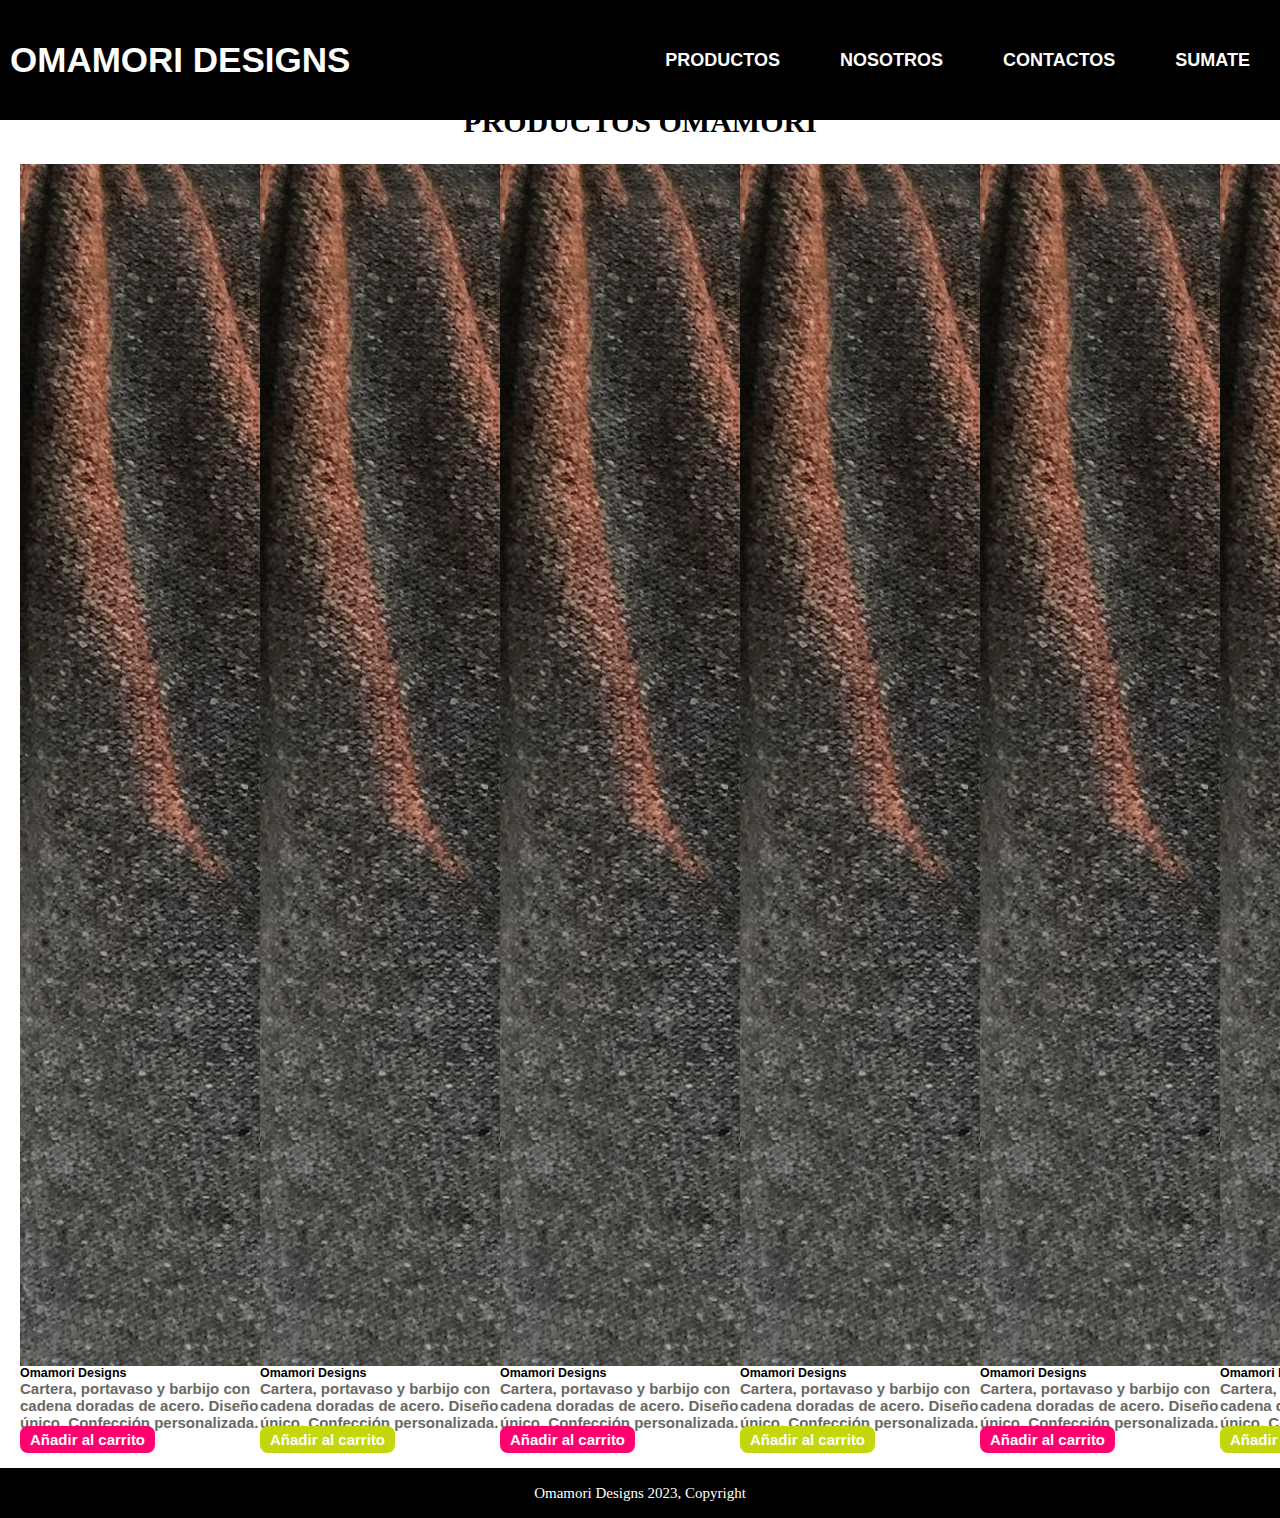
<file: paginas/Productos/pag-ejemplo-nada.html>
<!DOCTYPE html>
<html lang="en">
    <head>
        <meta charset="UTF-8">
        <meta name="viewport" content="width=device-width, initial-scale=1.0">
        <meta name="description" content=" Mirá estos productos de Omamori Designs! Acá estan los mejores accesorios de moda, super fashionistas, diseños únicos y propios. las mejores carteras, barbijos, sujeta vasos, llaveros alcohol y más, están acá.">
        <meta name="keywords" content="Accesorios, accesorios de moda, emprendimiento, omamori designs, diseños propios, carteras modernas, emprendimientos de moda, moda en accesorios, diseños con cadenas, diseño fashion, llaverosgel, barbijos lindos, accesorios para regalar, porta vasos, sujeta barbijos, sujeta lentes, carteras.">
        <title>OMAMORI DESIGNS | Productos compra</title>
        <link href="https://cdn.jsdelivr.net/npm/bootstrap@5.3.2/dist/css/bootstrap.min.css" rel="stylesheet" integrity="sha384-T3c6CoIi6uLrA9TneNEoa7RxnatzjcDSCmG1MXxSR1GAsXEV/Dwwykc2MPK8M2HN" crossorigin="anonymous">
        <link rel="stylesheet" href="../../css/style.css">
        <link rel="shortcut icon" href="../../imagenes/logo.png">
    </head> 
    <body>
        <header>
            <a href="../../index.html"> OMAMORI DESIGNS </a> 
            <nav>
                <ul>
                    <li class="menu-item"><a href="../productos.html" > PRODUCTOS </a></li>
                    <li class="menu-item"><a href="../../paginas/nosotros.html" > NOSOTROS </a></li>
                    <li class="menu-item"><a href="../../paginas/contactos.html" > CONTACTOS </a></li>
                    <li class="menu-item"><a href="../../paginas/sumate.html" > SUMATE </a></li>
                </ul>
            </nav>
        </header>
        <main>
            <section id="paginaDeCatalogo"> 
                <h1> PRODUCTOS OMAMORI</h1>
                <div id="catalogoProductos">
                    <div class="card" style="width: 15rem;">
                        <img src="../../imagenes/productos-im/matchnegro.jpeg" class="card-img-top" alt="usuario con conjunto barbijo, portavaso y cartera con cadenas que hacen juego">
                        <div class="card-body">
                            <h5 class="card-title">Omamori Designs</h5>
                            <p class="card-text">Cartera, portavaso y barbijo con cadena doradas de acero.
                            Diseño único. Confección personalizada.</p>
                            <a href="#" class="btn-primary">Añadir al carrito</a>
                        </div>
                    </div>
                    <div class="card" style="width: 15rem;">
                        <img src="../../imagenes/productos-im/matchnegro.jpeg" class="card-img-top" alt="usuario con conjunto barbijo, portavaso y cartera con cadenas que hacen juego">
                        <div class="card-body">
                            <h5 class="card-title">Omamori Designs</h5>
                            <p class="card-text">Cartera, portavaso y barbijo con cadena doradas de acero.
                            Diseño único. Confección personalizada.</p>
                            <a href="#" class="btn-secundary">Añadir al carrito</a>
                        </div>
                    </div>
                    <div class="card" style="width: 15rem;">
                        <img src="../../imagenes/productos-im/matchnegro.jpeg" class="card-img-top" alt="usuario con conjunto barbijo, portavaso y cartera con cadenas que hacen juego">
                        <div class="card-body">
                            <h5 class="card-title">Omamori Designs</h5>
                            <p class="card-text">Cartera, portavaso y barbijo con cadena doradas de acero.
                            Diseño único. Confección personalizada.</p>
                            <a href="#" class="btn-primary">Añadir al carrito</a>
                        </div>
                    </div>
                    <div class="card" style="width: 15rem;">
                        <img src="../../imagenes/productos-im/matchnegro.jpeg" class="card-img-top" alt="usuario con conjunto barbijo, portavaso y cartera con cadenas que hacen juego">
                        <div class="card-body">
                            <h5 class="card-title">Omamori Designs</h5>
                            <p class="card-text">Cartera, portavaso y barbijo con cadena doradas de acero.
                            Diseño único. Confección personalizada.</p>
                            <a href="#" class="btn-secundary">Añadir al carrito</a>
                        </div>
                    </div>
                    <div class="card" style="width: 15rem;">
                        <img src="../../imagenes/productos-im/matchnegro.jpeg" class="card-img-top" alt="usuario con conjunto barbijo, portavaso y cartera con cadenas que hacen juego">
                        <div class="card-body">
                            <h5 class="card-title">Omamori Designs</h5>
                            <p class="card-text">Cartera, portavaso y barbijo con cadena doradas de acero.
                            Diseño único. Confección personalizada.</p>
                            <a href="#" class="btn-primary">Añadir al carrito</a>
                        </div>
                    </div>
                    <div class="card" style="width: 15rem;">
                        <img src="../../imagenes/productos-im/matchnegro.jpeg" class="card-img-top" alt="usuario con conjunto barbijo, portavaso y cartera con cadenas que hacen juego">
                        <div class="card-body">
                            <h5 class="card-title">Omamori Designs</h5>
                            <p class="card-text">Cartera, portavaso y barbijo con cadena doradas de acero.
                            Diseño único. Confección personalizada.</p>
                            <a href="#" class="btn-secundary">Añadir al carrito</a>
                        </div>
                    </div>
                </div>
            </section>  
        </main>
        <footer>
            <p>Omamori Designs 2023, Copyright</p>
        </footer>
        <script src="https://cdn.jsdelivr.net/npm/bootstrap@5.3.2/dist/js/bootstrap.bundle.min.js" integrity="sha384-C6RzsynM9kWDrMNeT87bh95OGNyZPhcTNXj1NW7RuBCsyN/o0jlpcV8Qyq46cDfL" crossorigin="anonymous"></script>
    </body>
</html>
</file>
<file: css/style.css>
* {
  margin: 0;
  padding: 0;
}

header {
  background-color: black;
  height: 80px;
  width: 100%;
  padding: 20px 0;
  position: fixed;
  display: flex;
  flex-direction: row;
  justify-content: space-between;
  align-items: center;
  z-index: 1000;
}
header a {
  margin: 10px;
  text-decoration: none;
  color: white;
  font-family: "Helvetica";
  font-size: 35px;
  font-weight: bold;
}
header a:hover {
  color: #FF006E;
  transform: translateY(-2px);
  transition: all 0.3s ease;
}
header ul {
  list-style-type: none;
  display: flex;
  margin: 0;
}
header ul li {
  transition: all 0.3s ease;
}
header ul li:hover {
  transform: translateY(-2px);
  transition: all 0.3s ease;
}
header .menu-item a {
  text-decoration: none;
  font-size: 18px;
  font-weight: bold;
  color: white;
  padding: 20px;
}
header .menu-item a:hover {
  color: #FF006E;
}

main {
  padding-top: 80px;
}

#bannerBienvenida {
  background-image: url(../imagenes/fondoprincipalbarbijos.JPG);
  display: flex;
  flex-direction: column;
  background-size: cover;
  padding: 30px 10px;
  align-items: center;
  color: white;
}
#bannerBienvenida div img {
  width: 150px;
  height: auto;
}
@media (max-width: 430px) {
  #bannerBienvenida div img {
    padding-top: 50px;
  }
}
#bannerBienvenida h1 {
  font-size: 70px;
  margin-bottom: 30px;
  text-align: center;
  font-weight: bold;
  color: white;
}
@media (max-width: 430px) {
  #bannerBienvenida h1 {
    font-size: 60px;
  }
}
#bannerBienvenida p {
  font-size: 30px;
  width: 65%;
  text-align: center;
  text-align: justify;
}
@media (max-width: 430px) {
  #bannerBienvenida p {
    font-size: 25px;
  }
}
#bannerBienvenida div p {
  font-size: 20px;
  font-weight: bold;
  background-color: rgba(0, 0, 0, 0.8);
  text-align: center;
  color: #FF006E;
  margin: 40px;
  width: auto;
}
#bannerBienvenida a {
  background-color: white;
  color: #FF006E;
  font-size: 20px;
  font-weight: bold;
  padding: 10px 15px;
  border-radius: 8px;
  border-color: #FF006E;
  text-decoration: none;
}
#bannerBienvenida a:hover {
  background-color: #FF006E;
  color: #C3D70C;
}

#carousel {
  background-color: black;
}
@media (max-width: 430px) {
  #carousel {
    height: 200px;
  }
}
#carousel #carouselInicio {
  max-width: 800px;
  margin: 0 auto;
  background-color: black;
  padding: 10px;
}
#carousel .carousel-inner {
  width: 100%;
  height: 400px;
}
@media (max-width: 430px) {
  #carousel .carousel-inner {
    height: 200px;
  }
}
@media (max-width: 430px) {
  #carousel .carousel-item {
    height: 200px;
  }
}

#paginasDeProductos {
  font-family: "Helvetica";
  color: black;
  font-weight: bold;
  font-size: 15px;
  padding: 25px;
}
@media (max-width: 430px) {
  #paginasDeProductos {
    padding-top: 60px;
  }
}
#paginasDeProductos h1 {
  font-size: 30px;
  text-align: center;
  font-weight: bold;
  color: black;
  padding: 10px;
}
@media (max-width: 430px) {
  #paginasDeProductos h1 {
    font-size: 25px;
    padding: 25px;
  }
}
#paginasDeProductos .titulos-productos {
  width: 100%;
  height: auto;
  align-items: center;
}
#paginasDeProductos .titulos-productos img {
  width: 100%;
  height: auto;
  aspect-ratio: 1/1;
  object-fit: cover;
}
#paginasDeProductos .titulos-productos h2 {
  font-size: 20px;
  font-weight: bold;
  padding: 5px;
  letter-spacing: 2px;
}

#paginaDeCatalogo h1 {
  font-size: 30px;
  text-align: center;
  font-weight: bold;
  color: black;
  padding: 25px;
  margin: 0;
}
@media (max-width: 430px) {
  #paginaDeCatalogo h1 {
    font-size: 25px;
    padding-top: 60px;
  }
}
#paginaDeCatalogo #catalogoProductos {
  font-family: "Helvetica";
  color: black;
  font-weight: bold;
  font-size: 15px;
  padding: 20px;
  padding-top: 0;
  display: flex;
}
@media (max-width: 430px) {
  #paginaDeCatalogo #catalogoProductos {
    padding-top: 20px;
    align-items: center;
    flex-direction: column;
  }
}
@media (min-width: 431px) and (max-width: 820px) {
  #paginaDeCatalogo #catalogoProductos {
    flex-wrap: wrap;
    align-items: center;
  }
}
#paginaDeCatalogo #catalogoProductos .card {
  display: flex;
  flex-wrap: wrap;
  align-items: center;
}
#paginaDeCatalogo #catalogoProductos .card img {
  aspect-ratio: 1/1;
  object-fit: cover;
}
#paginaDeCatalogo #catalogoProductos .card-body h5 {
  font-weight: bold;
}
#paginaDeCatalogo #catalogoProductos .card-body p {
  color: #686963;
}
#paginaDeCatalogo #catalogoProductos .btn, #paginaDeCatalogo #catalogoProductos .btn-secundary, #paginaDeCatalogo #catalogoProductos .btn-primary {
  text-decoration: none;
  border-radius: 8px;
  font-size: 15px;
  font-weight: bold;
  padding: 5px 10px;
  border-color: black;
}
#paginaDeCatalogo #catalogoProductos .btn-primary {
  background-color: #FF006E;
  color: white;
}
#paginaDeCatalogo #catalogoProductos .btn-primary:hover {
  background-color: #C3D70C;
  color: #FF006E;
}
#paginaDeCatalogo #catalogoProductos .btn-secundary {
  background-color: #C3D70C;
  color: white;
}
#paginaDeCatalogo #catalogoProductos .btn-secundary:hover {
  background-color: #FF006E;
  color: #C3D70C;
}

.contenedor-nosotros {
  display: flex;
  flex-direction: column;
  justify-content: space-between;
  align-items: center;
  width: 100%;
  height: auto;
  padding-left: 5px;
  padding-right: 5px;
}
@media (max-width: 430px) {
  .contenedor-nosotros {
    padding-top: 60px;
  }
}
.contenedor-nosotros h1 {
  font-family: "Helvetica";
  font-size: 30px;
  font-weight: bold;
  color: black;
  padding: 25px;
}
@media (max-width: 430px) {
  .contenedor-nosotros h1 {
    font-size: 25px;
  }
}
.contenedor-nosotros p {
  width: 100%;
  height: 40%;
  margin: 10px 0;
  font-size: 3vw;
}
.contenedor-nosotros .imagen-nosotros {
  width: 100%;
}
.contenedor-nosotros .texto-nosotros {
  font-family: "Helvetica";
  font-size: 15px;
  text-align: center;
}

#redesSocialesContacto {
  display: flex;
  flex-direction: column;
  padding-bottom: 5px;
}
#redesSocialesContacto .redes-sociales {
  text-align: center;
  flex-direction: row;
}
#redesSocialesContacto .redes-sociales h1 {
  font-family: "Helvetica";
  font-size: 25px;
  font-weight: bold;
  padding-top: 20px;
  text-align: center;
}
@media (max-width: 430px) {
  #redesSocialesContacto .redes-sociales h1 {
    padding-top: 55px;
    font-size: 20px;
  }
}
#redesSocialesContacto .redes-sociales img {
  flex-direction: row;
  width: 40px;
  height: 40px;
  padding: 5px;
  filter: invert(18%) sepia(90%) saturate(7296%) hue-rotate(327deg) brightness(99%) contrast(110%);
}
#redesSocialesContacto #mapaContacto {
  background-color: black;
  display: flex;
  flex-direction: column;
  align-items: center;
  text-align: center;
}
#redesSocialesContacto #mapaContacto h2 {
  margin-bottom: 0;
  color: white;
  font-size: 25px;
}
#redesSocialesContacto #mapaContacto iframe {
  padding: 5px;
  justify-content: center;
  width: 100%;
  height: 100%;
}
#redesSocialesContacto #mapaContacto p {
  color: white;
}

#paginaSumate {
  background-color: black;
  padding: 25px 15px;
  display: flex;
  flex-direction: row;
}
@media (max-width: 430px) {
  #paginaSumate {
    flex-direction: column;
  }
}
#paginaSumate #textoSumate {
  align-items: center;
  justify-items: center;
}
#paginaSumate #textoSumate div {
  color: white;
  padding: 10px;
  padding-top: 100px;
}
@media (max-width: 430px) {
  #paginaSumate #textoSumate div {
    padding-bottom: 50px;
  }
}
#paginaSumate #textoSumate h1 {
  font-size: 30px;
  font-weight: bold;
  color: white;
  align-items: center;
}
#paginaSumate #textoSumate p {
  font-size: 12px;
  text-align: justify;
  line-height: 1.5;
  letter-spacing: 1px;
}
#paginaSumate #formularioSumate {
  padding: 10px;
}
#paginaSumate form {
  color: white;
}
#paginaSumate input {
  border-radius: 3px;
}
#paginaSumate input:hover {
  background-color: #FF006E;
  color: white;
}

footer {
  background-color: black;
  color: white;
  font-size: 15px;
  height: 50px;
  width: 100%;
  display: flex;
  justify-content: center;
  align-items: center;
}
footer p {
  margin: 0;
}

@media (max-width: 430px) {
  header {
    height: auto;
    text-align: center;
    flex-direction: column;
    align-items: center;
    justify-content: center;
  }
  header ul {
    padding: 0;
  }
  header .menu-item a {
    text-decoration: none;
    padding: 5px;
    font-size: 12px;
  }
  main {
    height: auto;
  }
  footer {
    height: auto;
    padding-top: 20px;
  }
}
@media (min-width: 431px) and (max-width: 820px) {
  header .menu-item a {
    padding: 2px;
  }
}

/*# sourceMappingURL=style.css.map */
</file>
